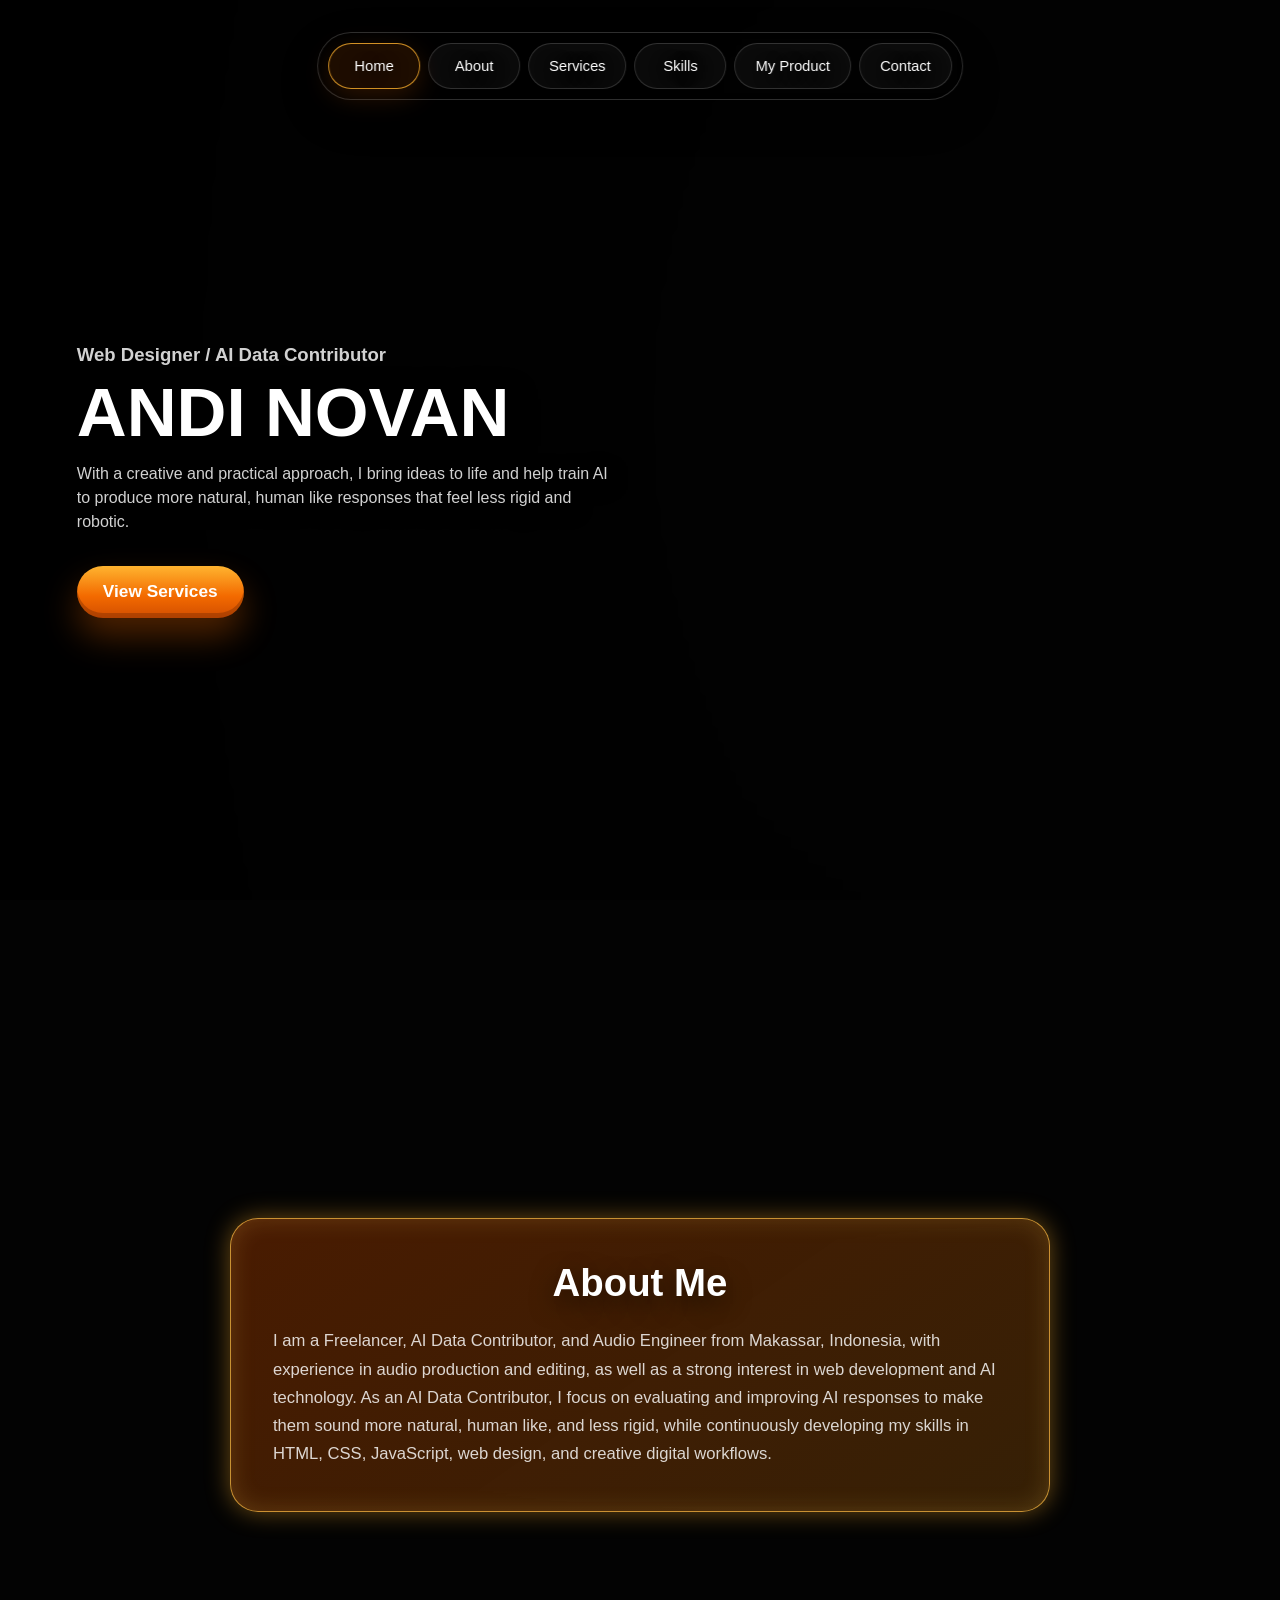
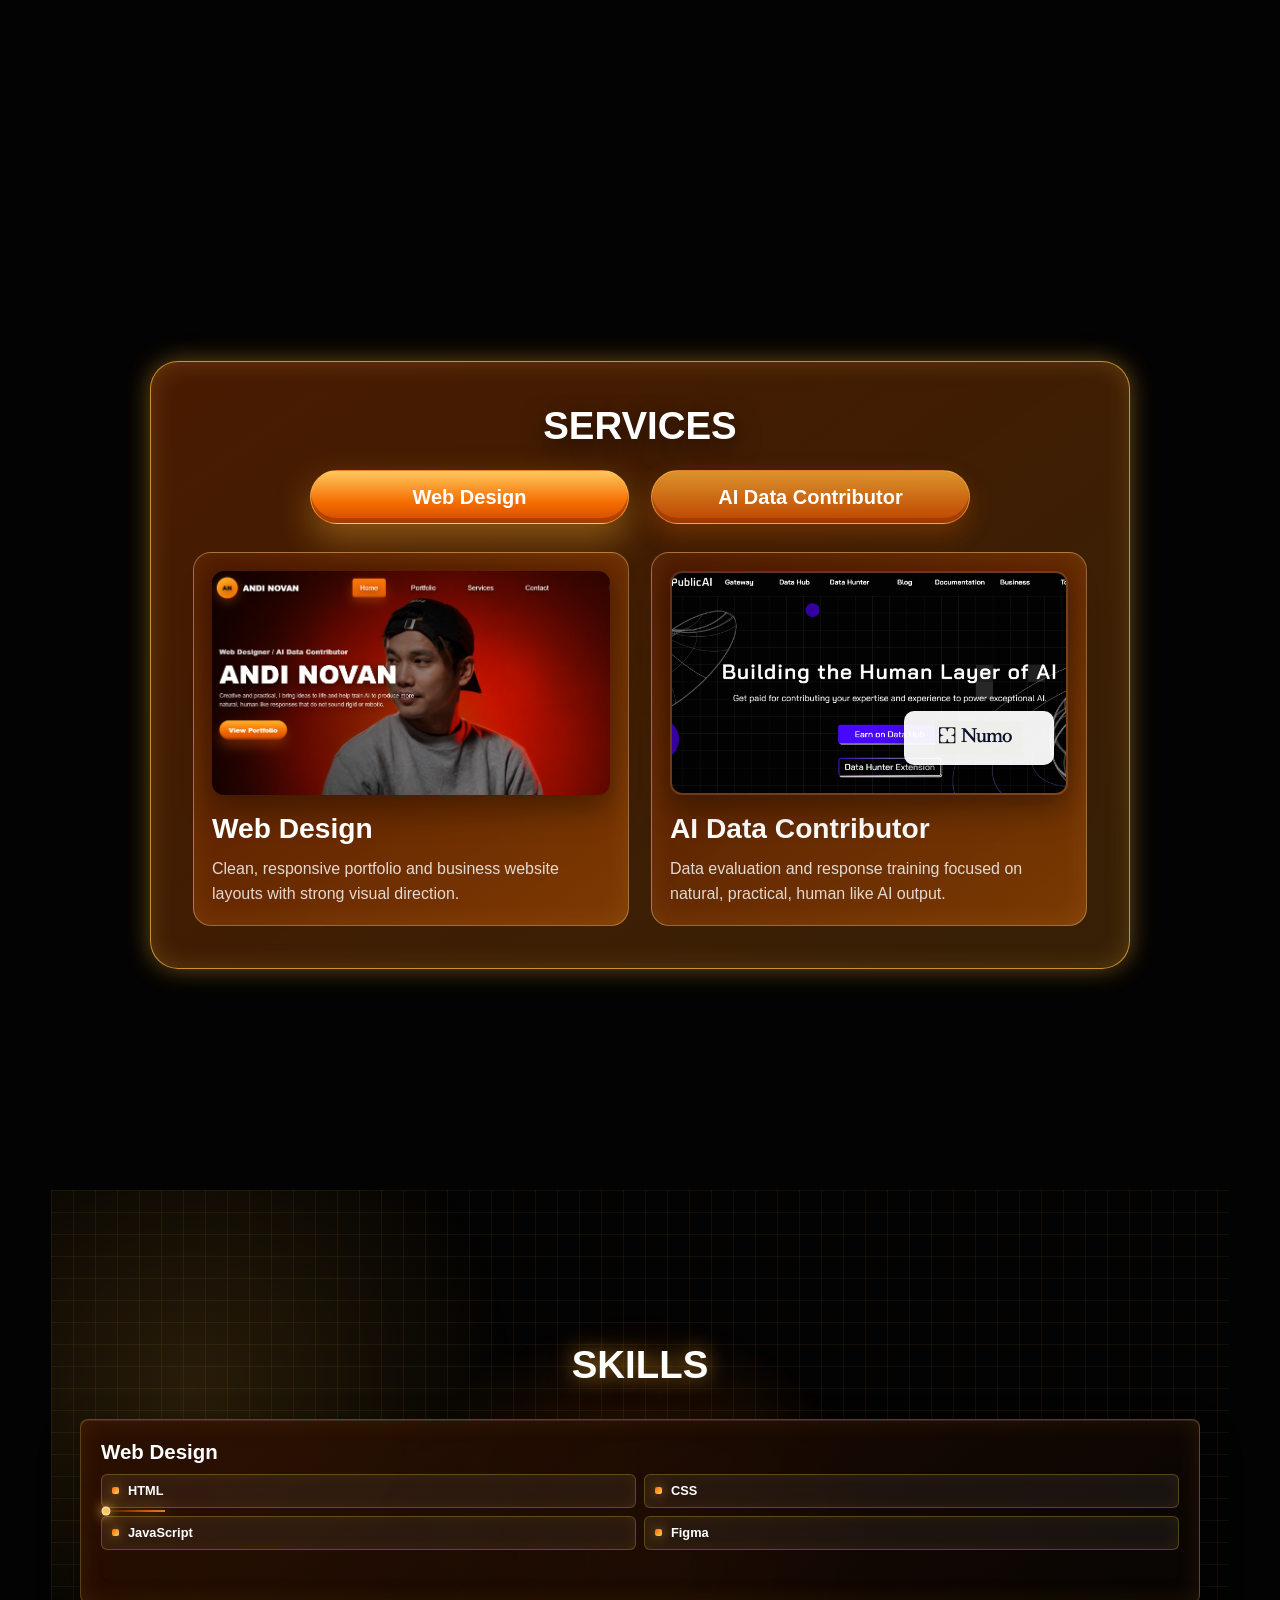
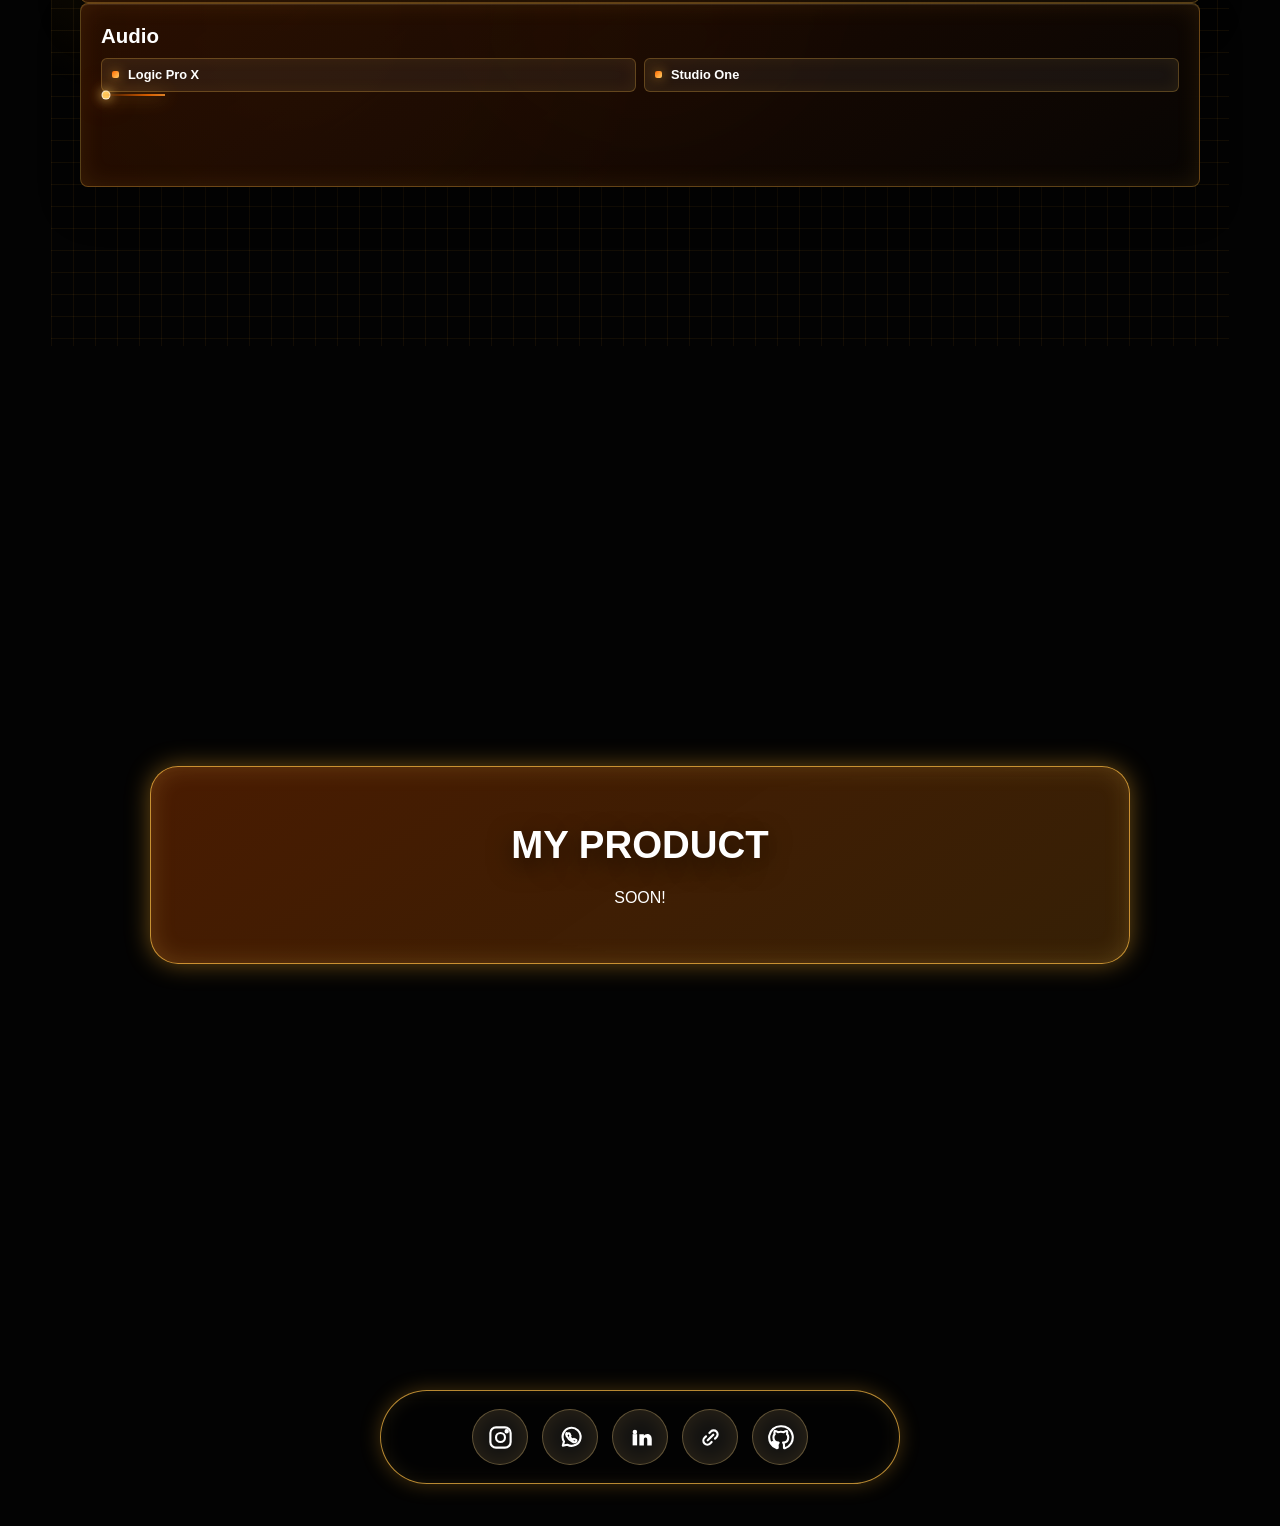
<file: Index.html>
<!doctype html>
<html lang="en">
  <head>
    <meta charset="UTF-8" />
    <meta name="viewport" content="width=device-width, initial-scale=1.0" />
    <title>Andi Novan | Portfolio</title>
    <link rel="stylesheet" href="style.css" />
  </head>
  <body>
    <video class="bg-video" autoplay muted loop playsinline>
      <source src="assets/video/background.mp4" type="video/mp4" />
    </video>
    <div class="video-overlay"></div>

    <header class="header">
      <nav>
        <ul class="nav-links">
          <li><a class="active" href="#home">Home</a></li>
          <li><a href="#about">About</a></li>
          <li><a href="#services">Services</a></li>
          <li><a href="#skills">Skills</a></li>
          <li><a href="#my-product">My Product</a></li>
          <li><a href="#contact">Contact</a></li>
        </ul>
      </nav>
    </header>

    <main id="home" class="hero">
      <section class="hero-content" aria-label="Introduction">
        <p class="eyebrow">Web Designer / AI Data Contributor</p>
        <h1>ANDI NOVAN</h1>
        <p class="description">
          With a creative and practical approach, I bring ideas to life and help
          train AI to produce more natural, human like responses that feel less
          rigid and robotic.
        </p>
        <a class="cta" href="#services">View Services</a>
      </section>
    </main>

    <section id="about" class="about-section" aria-label="About Andi Novan">
      <div class="about-content">
        <p class="section-label">About Me</p>
        <p>
          I am a Freelancer, AI Data Contributor, and Audio Engineer from
          Makassar, Indonesia, with experience in audio production and editing,
          as well as a strong interest in web development and AI technology. As
          an AI Data Contributor, I focus on evaluating and improving AI
          responses to make them sound more natural, human like, and less rigid,
          while continuously developing my skills in HTML, CSS, JavaScript, web
          design, and creative digital workflows.
        </p>
      </div>
    </section>

    <section id="services" class="portfolio-section" aria-label="Services">
      <div class="portfolio-shell">
        <h2>SERVICES</h2>

        <div class="portfolio-points">
          <a class="portfolio-point active" href="#web-design">Web Design</a>
          <a class="portfolio-point" href="#ai-data">AI Data Contributor</a>
        </div>

        <div class="portfolio-grid">
          <article id="web-design" class="portfolio-card">
            <img
              src="assets/images/web-design-preview.png"
              alt="Web design preview"
              class="portfolio-image"
            />
            <h3>Web Design</h3>
            <p>
              Clean, responsive portfolio and business website layouts with
              strong visual direction.
            </p>
          </article>

          <article id="ai-data" class="portfolio-card">
            <div class="ai-preview">
              <img
                src="assets/images/ai-data-publicai.png"
                alt="PublicAI data contributor preview"
                class="portfolio-image"
              />
              <img
                src="assets/images/ai-data-numo.png"
                alt="Numo logo"
                class="numo-logo"
              />
            </div>
            <h3>AI Data Contributor</h3>
            <p>
              Data evaluation and response training focused on natural,
              practical, human like AI output.
            </p>
          </article>
        </div>
      </div>
    </section>

    <section id="skills" class="skills-section" aria-label="Skills">
      <div class="skills-shell">
        <h2>SKILLS</h2>

        <div class="skills-grid">
          <article class="skill-card">
            <h3>Web Design</h3>
            <ul class="skill-list">
              <li>HTML</li>
              <li>CSS</li>
              <li>JavaScript</li>
              <li>Figma</li>
            </ul>
          </article>

          <article class="skill-card">
            <h3>Audio</h3>
            <ul class="skill-list">
              <li>Logic Pro X</li>
              <li>Studio One</li>
            </ul>
          </article>
        </div>
      </div>
    </section>

    <section id="my-product" class="product-section" aria-label="My Product">
      <div class="product-shell">
        <h2>MY PRODUCT</h2>
        <p>SOON!</p>
      </div>
    </section>

    <section id="contact" class="contact-section" aria-label="Contact">
      <div class="contact-shell">
        <div class="contact-list">
          <a
            href="https://instagram.com/opanktrihardiwi"
            target="_blank"
            rel="noopener"
            aria-label="Instagram"
          >
            <svg viewBox="0 0 24 24" aria-hidden="true">
              <rect x="3" y="3" width="18" height="18" rx="5"></rect>
              <circle cx="12" cy="12" r="4"></circle>
              <circle cx="17.5" cy="6.5" r="1"></circle>
            </svg>
          </a>

          <a
            href="https://wa.me/6287745526707"
            target="_blank"
            rel="noopener"
            aria-label="WhatsApp"
          >
            <svg viewBox="0 0 24 24" aria-hidden="true">
              <path d="M5.2 19.2l1-3.6a8 8 0 1 1 3 2.8z"></path>
              <path
                d="M9.5 8.7c.2-.4.4-.4.7-.4h.5c.2 0 .4.1.5.4l.7 1.6c.1.2.1.4-.1.6l-.4.5c.7 1.2 1.6 2 2.8 2.6l.5-.6c.2-.2.4-.2.6-.1l1.5.7c.3.1.4.3.4.6v.4c0 .4-.2.7-.5.9-.6.4-1.8.3-3.2-.4-1.9-.8-3.8-2.7-4.7-4.5-.7-1.3-.8-2.4-.4-3z"
              ></path>
            </svg>
          </a>

          <a
            href="https://www.linkedin.com/in/andi-novan-90a511173/?skipRedirect=true"
            target="_blank"
            rel="noopener"
            aria-label="LinkedIn"
          >
            <svg viewBox="0 0 24 24" aria-hidden="true">
              <path d="M5 9h4v10H5z"></path>
              <path d="M7 5a2 2 0 1 1 0 4 2 2 0 0 1 0-4z"></path>
              <path
                d="M11 9h4v1.4c.6-.9 1.5-1.6 3-1.6 2.2 0 4 1.4 4 4.6V19h-4v-5c0-1.2-.5-2-1.5-2s-1.5.7-1.5 2v5h-4z"
              ></path>
            </svg>
          </a>

          <a
            href="https://lynk.id/opanktrihardiwi"
            target="_blank"
            rel="noopener"
            aria-label="Lynk"
          >
            <svg viewBox="0 0 24 24" aria-hidden="true">
              <path d="M9.5 14.5l5-5"></path>
              <path d="M8 11l-1.3 1.3a3.5 3.5 0 0 0 5 5L13 16"></path>
              <path d="M16 13l1.3-1.3a3.5 3.5 0 0 0-5-5L11 8"></path>
            </svg>
          </a>

          <a
            href="https://github.com/andinovan-beep"
            target="_blank"
            rel="noopener"
            aria-label="GitHub"
          >
            <svg viewBox="0 0 24 24" aria-hidden="true">
              <path
                d="M12 2a10 10 0 0 0-3.2 19.5c.5.1.7-.2.7-.5v-1.8c-2.8.6-3.4-1.2-3.4-1.2-.5-1.1-1.1-1.4-1.1-1.4-.9-.6.1-.6.1-.6 1 .1 1.6 1.1 1.6 1.1.9 1.6 2.4 1.1 2.9.9.1-.7.4-1.1.7-1.4-2.2-.2-4.6-1.1-4.6-4.9 0-1.1.4-2 1.1-2.7-.1-.3-.5-1.3.1-2.7 0 0 .9-.3 2.8 1a9.5 9.5 0 0 1 5.2 0c1.9-1.3 2.8-1 2.8-1 .6 1.4.2 2.4.1 2.7.7.7 1.1 1.6 1.1 2.7 0 3.8-2.3 4.7-4.6 4.9.4.3.8 1 .8 2v2.4c0 .3.2.6.8.5A10 10 0 0 0 12 2z"
              ></path>
            </svg>
          </a>
        </div>
      </div>
    </section>
  </body>
</html>
</file>
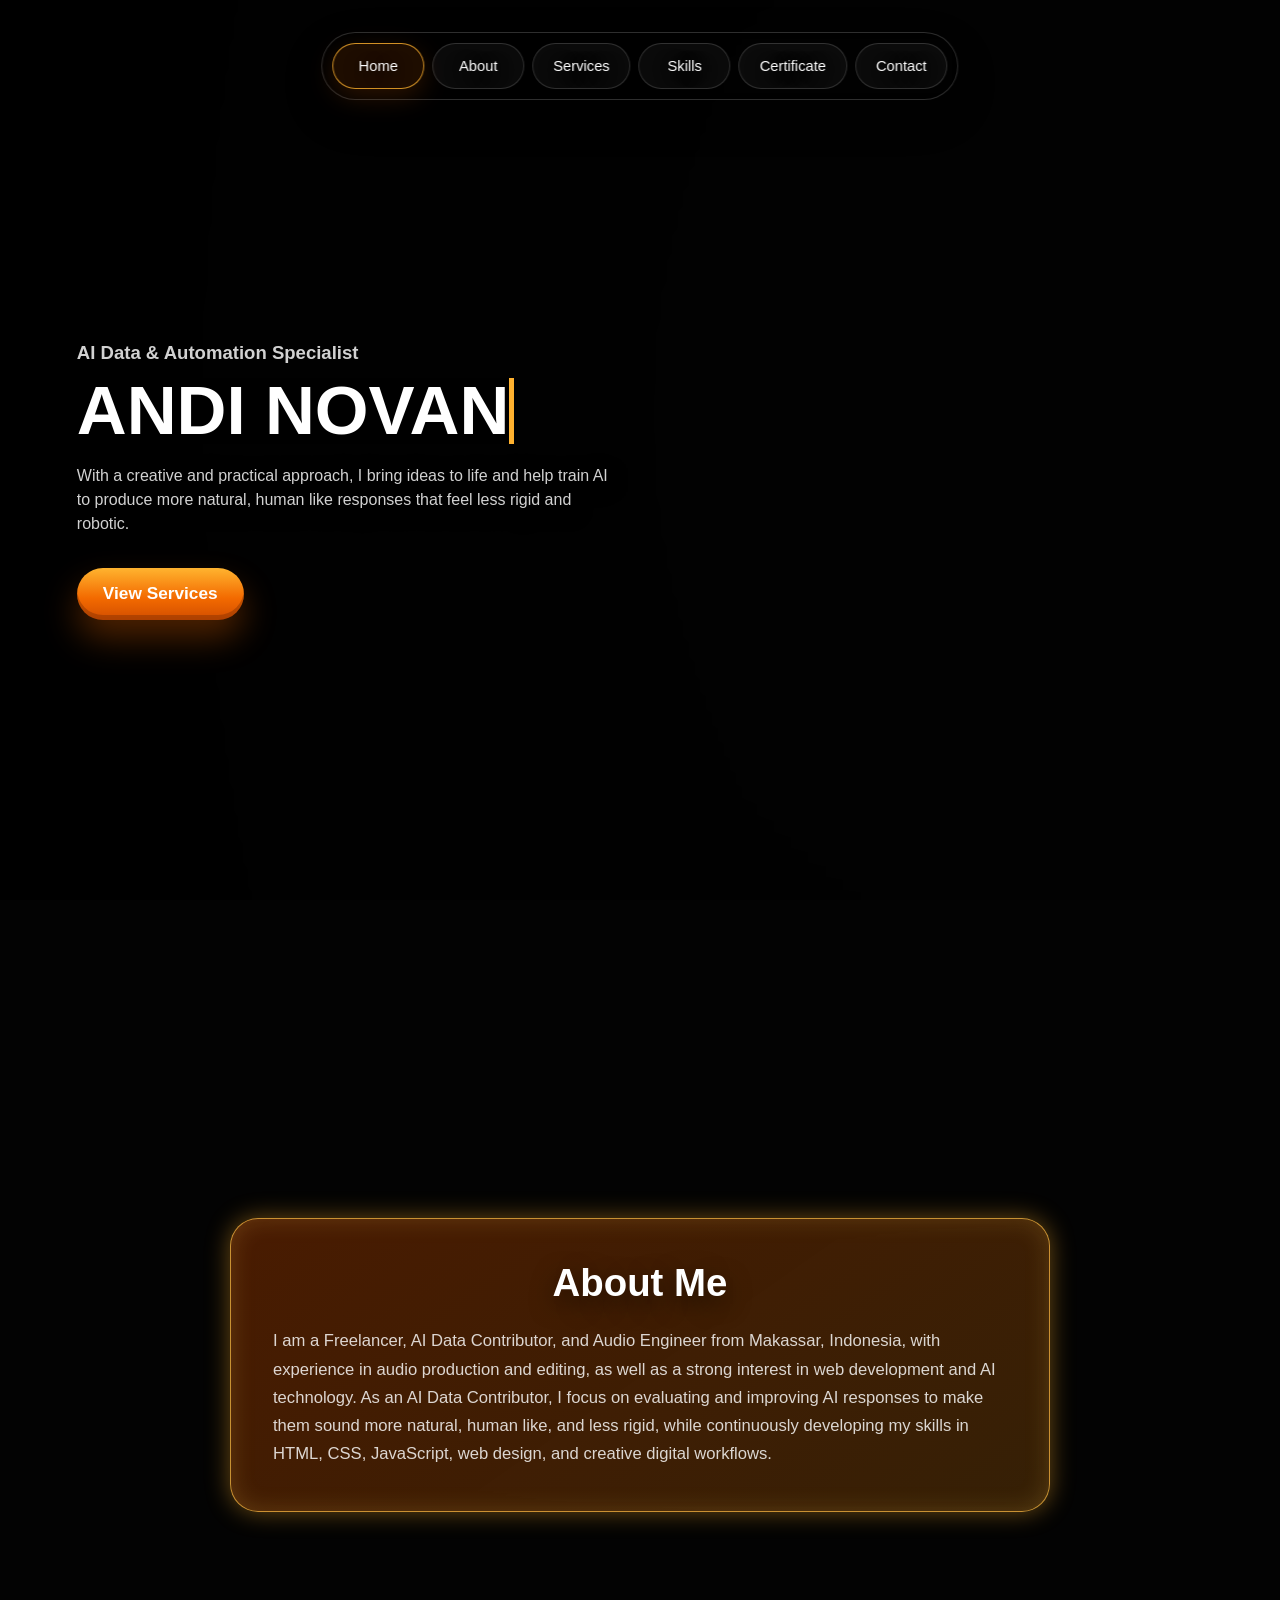
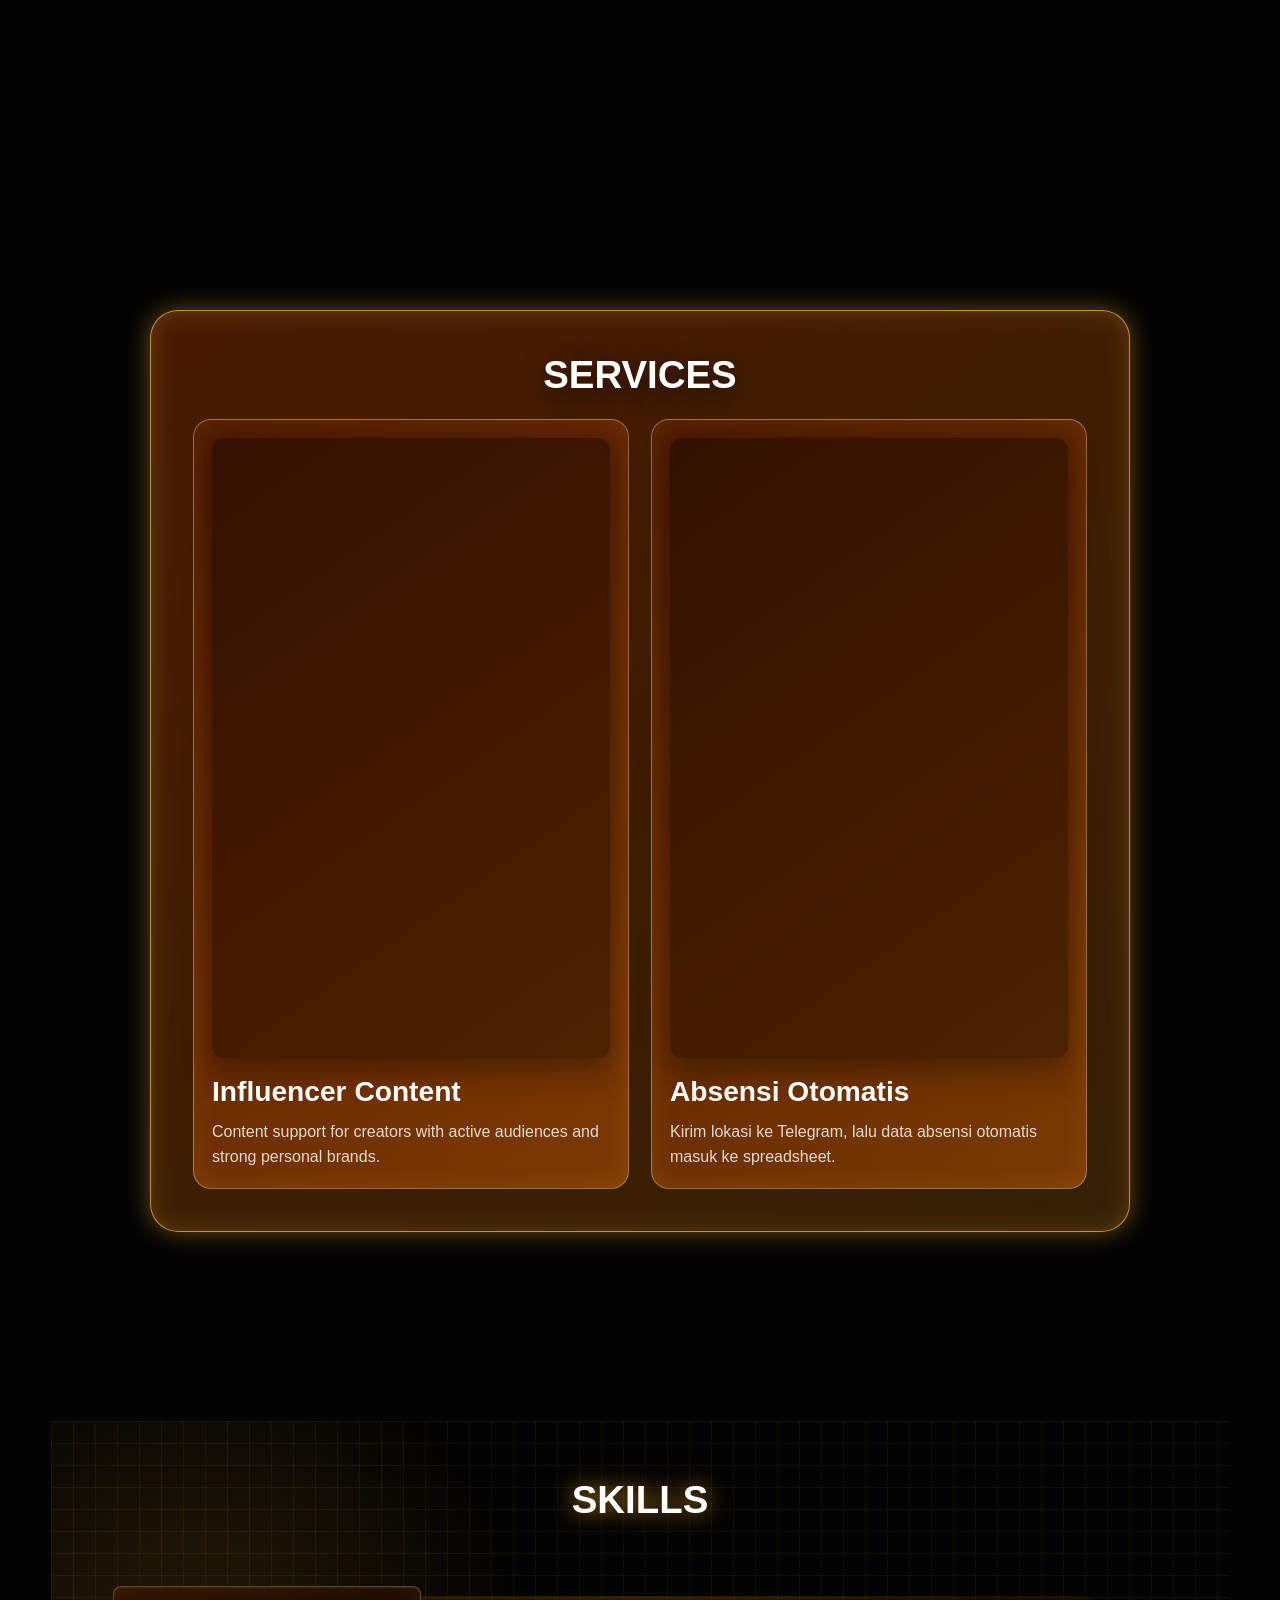
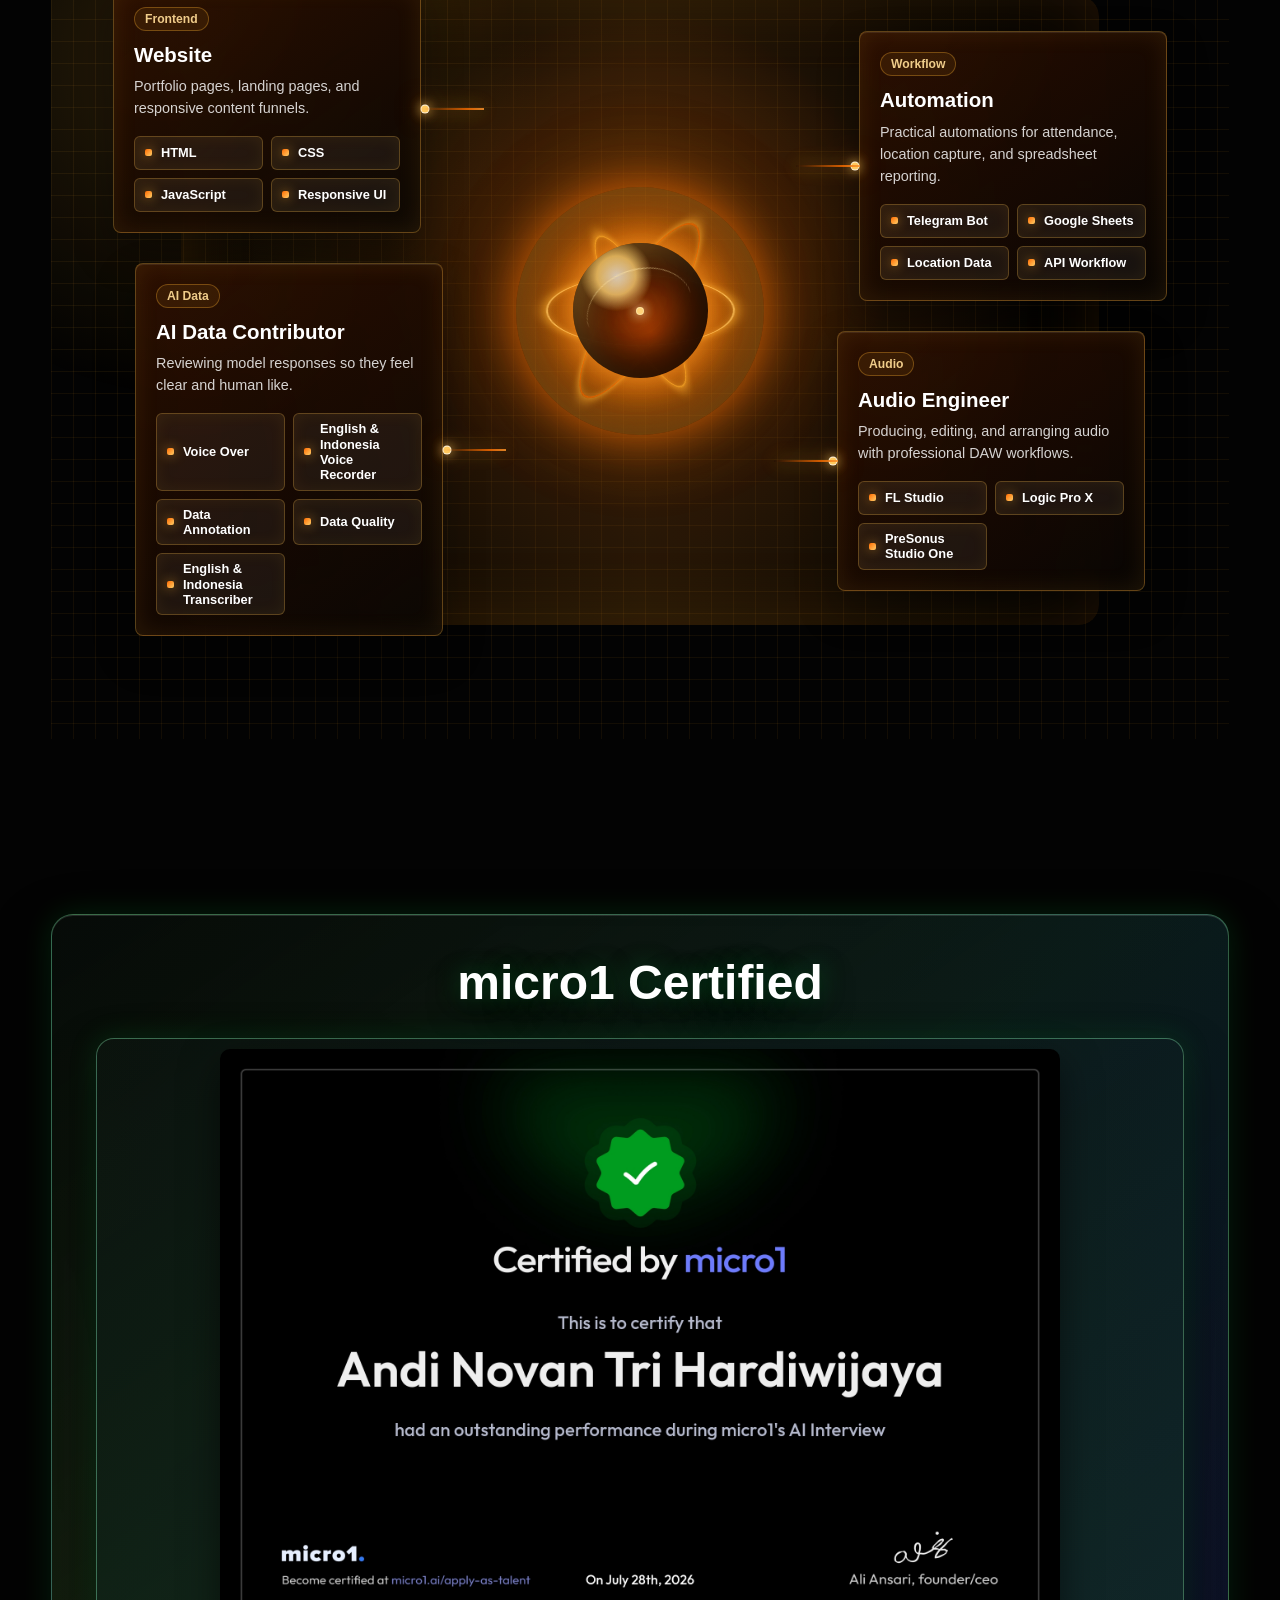
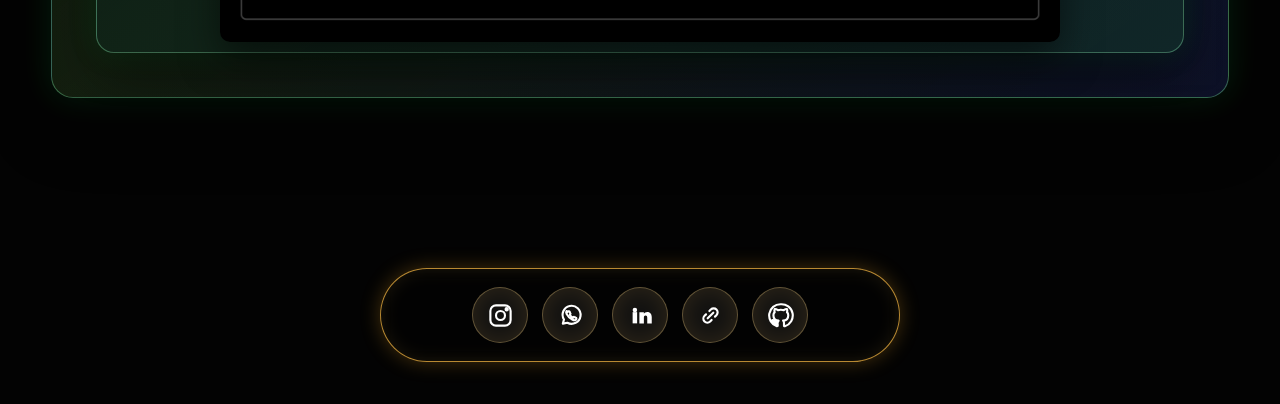
<file: index.html>
<!doctype html>
<html lang="en">
  <head>
    <meta charset="UTF-8" />
    <meta name="viewport" content="width=device-width, initial-scale=1.0" />
    <title>Andi Novan | Portfolio</title>
    <link rel="icon" type="image/png" href="assets/images/favicon.png" />
    <link rel="apple-touch-icon" href="assets/images/apple-touch-icon.png" />
    <link rel="stylesheet" href="style.css" />
    <!-- Meta Pixel Code -->
    <script>
      !(function (f, b, e, v, n, t, s) {
        if (f.fbq) return;
        n = f.fbq = function () {
          n.callMethod
            ? n.callMethod.apply(n, arguments)
            : n.queue.push(arguments);
        };
        if (!f._fbq) f._fbq = n;
        n.push = n;
        n.loaded = !0;
        n.version = "2.0";
        n.queue = [];
        t = b.createElement(e);
        t.async = !0;
        t.src = v;
        s = b.getElementsByTagName(e)[0];
        s.parentNode.insertBefore(t, s);
      })(
        window,
        document,
        "script",
        "https://connect.facebook.net/en_US/fbevents.js",
      );
      fbq("init", "1629963348766439");
      fbq("track", "PageView");
    </script>
    <noscript
      ><img
        height="1"
        width="1"
        style="display: none"
        src="https://www.facebook.com/tr?id=1629963348766439&ev=PageView&noscript=1"
    /></noscript>
    <!-- End Meta Pixel Code -->
  </head>
  <body>
    <video
      class="bg-video"
      autoplay
      muted
      loop
      playsinline
      webkit-playsinline
      preload="auto"
    >
      <source src="assets/video/1001128716.mp4" type="video/mp4" />
    </video>
    <div class="video-overlay"></div>

    <header class="header">
      <nav class="site-nav" aria-label="Primary navigation">
        <button
          class="menu-toggle"
          type="button"
          aria-expanded="false"
          aria-controls="site-menu"
        >
          <span>Menu</span>
          <span class="menu-toggle-icon" aria-hidden="true">
            <span></span>
          </span>
        </button>

        <ul class="nav-links" id="site-menu">
          <li><a class="active" href="#home">Home</a></li>
          <li><a href="#about">About</a></li>
          <li><a href="#services">Services</a></li>
          <li><a href="#skills">Skills</a></li>
          <li><a href="#certificate">Certificate</a></li>
          <li><a href="#contact">Contact</a></li>
        </ul>
      </nav>
    </header>

    <main id="home" class="hero">
      <section class="hero-content" aria-label="Introduction">
        <p class="eyebrow">AI Data & Automation Specialist</p>
        <h1 class="typing-title">ANDI NOVAN</h1>
        <p class="description">
          With a creative and practical approach, I bring ideas to life and help
          train AI to produce more natural, human like responses that feel less
          rigid and robotic.
        </p>
        <a class="cta" href="#services">View Services</a>
      </section>
    </main>

    <section id="about" class="about-section" aria-label="About Andi Novan">
      <div class="about-content">
        <p class="section-label">About Me</p>
        <p>
          I am a Freelancer, AI Data Contributor, and Audio Engineer from
          Makassar, Indonesia, with experience in audio production and editing,
          as well as a strong interest in web development and AI technology. As
          an AI Data Contributor, I focus on evaluating and improving AI
          responses to make them sound more natural, human like, and less rigid,
          while continuously developing my skills in HTML, CSS, JavaScript, web
          design, and creative digital workflows.
        </p>
      </div>
    </section>

    <section id="services" class="portfolio-section" aria-label="Services">
      <div class="portfolio-shell">
        <h2>SERVICES</h2>

        <div class="portfolio-grid service-video-grid">
          <a
            class="portfolio-card service-video-card"
            href="https://www.instagram.com/reel/DafhNu3BSKB/"
            target="_blank"
            rel="noopener"
            aria-label="Open Influencer Content reel on Instagram"
          >
            <video
              class="portfolio-video"
              autoplay
              muted
              loop
              playsinline
              preload="metadata"
              aria-label="Influencer content service video"
            >
              <source
                src="assets/video/service-influencer.mp4"
                type="video/mp4"
              />
            </video>
            <h3>Influencer Content</h3>
            <p>
              Content support for creators with active audiences and strong
              personal brands.
            </p>
          </a>

          <a
            class="portfolio-card service-video-card"
            href="https://www.instagram.com/reel/Da9BXzbBZEp/"
            target="_blank"
            rel="noopener"
            aria-label="Open Absensi Otomatis reel on Instagram"
          >
            <video
              class="portfolio-video"
              autoplay
              muted
              loop
              playsinline
              preload="metadata"
              aria-label="Telegram attendance automation service video"
            >
              <source
                src="assets/video/service-absensi-telegram.mp4"
                type="video/mp4"
              />
            </video>
            <h3>Absensi Otomatis</h3>
            <p>
              Kirim lokasi ke Telegram, lalu data absensi otomatis masuk ke
              spreadsheet.
            </p>
          </a>
        </div>
      </div>
    </section>

    <section id="skills" class="skills-section" aria-label="Skills">
      <div class="skills-shell">
        <h2>SKILLS</h2>

        <div class="skills-network">
          <div class="skill-stack skill-stack-left">
            <article class="skill-card">
              <span class="skill-card-label">Frontend</span>
              <h3>Website</h3>
              <p>
                Portfolio pages, landing pages, and responsive content funnels.
              </p>
              <ul class="skill-list">
                <li>HTML</li>
                <li>CSS</li>
                <li>JavaScript</li>
                <li>Responsive UI</li>
              </ul>
            </article>

            <article class="skill-card">
              <span class="skill-card-label">AI Data</span>
              <h3>AI Data Contributor</h3>
              <p>
                Reviewing model responses so they feel clear and human like.
              </p>
              <ul class="skill-list">
                <li>Voice Over</li>
                <li>English & Indonesia Voice Recorder</li>
                <li>Data Annotation</li>
                <li>Data Quality</li>
                <li>English & Indonesia Transcriber</li>
              </ul>
            </article>
          </div>

          <div class="skill-core" aria-hidden="true">
            <span class="core-halo"></span>
            <span class="core-sphere"></span>
            <span class="core-ring core-ring-one"></span>
            <span class="core-ring core-ring-two"></span>
            <span class="core-ring core-ring-three"></span>
            <span class="core-spark core-spark-one"></span>
            <span class="core-spark core-spark-two"></span>
          </div>

          <div class="skill-stack skill-stack-right">
            <article class="skill-card">
              <span class="skill-card-label">Workflow</span>
              <h3>Automation</h3>
              <p>
                Practical automations for attendance, location capture, and
                spreadsheet reporting.
              </p>
              <ul class="skill-list">
                <li>Telegram Bot</li>
                <li>Google Sheets</li>
                <li>Location Data</li>
                <li>API Workflow</li>
              </ul>
            </article>

            <article class="skill-card">
              <span class="skill-card-label">Audio</span>
              <h3>Audio Engineer</h3>
              <p>
                Producing, editing, and arranging audio with professional DAW
                workflows.
              </p>
              <ul class="skill-list">
                <li>FL Studio</li>
                <li>Logic Pro X</li>
                <li>PreSonus Studio One</li>
              </ul>
            </article>
          </div>
        </div>
      </div>
    </section>

    <section
      id="certificate"
      class="certificate-section"
      aria-label="micro1 certificate"
    >
      <div class="certificate-shell">
        <div class="certificate-copy">
          <h2>micro1 Certified</h2>
        </div>

        <figure class="certificate-frame">
          <img
            class="certificate-image"
            src="assets/images/micro1-ai-interview-certificate.jpg"
            alt="micro1 Certified certificate for Andi Novan Tri Hardiwijaya"
            loading="lazy"
          />
        </figure>
      </div>
    </section>

    <section id="contact" class="contact-section" aria-label="Contact">
      <div class="contact-shell">
        <div class="contact-list">
          <a
            href="https://instagram.com/opanktrihardiwi"
            target="_blank"
            rel="noopener"
            aria-label="Instagram"
          >
            <svg viewBox="0 0 24 24" aria-hidden="true">
              <rect x="3" y="3" width="18" height="18" rx="5"></rect>
              <circle cx="12" cy="12" r="4"></circle>
              <circle cx="17.5" cy="6.5" r="1"></circle>
            </svg>
          </a>

          <a
            href="https://wa.me/6287745526707"
            target="_blank"
            rel="noopener"
            aria-label="WhatsApp"
          >
            <svg viewBox="0 0 24 24" aria-hidden="true">
              <path d="M5.2 19.2l1-3.6a8 8 0 1 1 3 2.8z"></path>
              <path
                d="M9.5 8.7c.2-.4.4-.4.7-.4h.5c.2 0 .4.1.5.4l.7 1.6c.1.2.1.4-.1.6l-.4.5c.7 1.2 1.6 2 2.8 2.6l.5-.6c.2-.2.4-.2.6-.1l1.5.7c.3.1.4.3.4.6v.4c0 .4-.2.7-.5.9-.6.4-1.8.3-3.2-.4-1.9-.8-3.8-2.7-4.7-4.5-.7-1.3-.8-2.4-.4-3z"
              ></path>
            </svg>
          </a>

          <a
            href="https://www.linkedin.com/in/andi-novan-90a511173/?skipRedirect=true"
            target="_blank"
            rel="noopener"
            aria-label="LinkedIn"
          >
            <svg viewBox="0 0 24 24" aria-hidden="true">
              <path d="M5 9h4v10H5z"></path>
              <path d="M7 5a2 2 0 1 1 0 4 2 2 0 0 1 0-4z"></path>
              <path
                d="M11 9h4v1.4c.6-.9 1.5-1.6 3-1.6 2.2 0 4 1.4 4 4.6V19h-4v-5c0-1.2-.5-2-1.5-2s-1.5.7-1.5 2v5h-4z"
              ></path>
            </svg>
          </a>

          <a
            href="https://lynk.id/opanktrihardiwi"
            target="_blank"
            rel="noopener"
            aria-label="Lynk"
          >
            <svg viewBox="0 0 24 24" aria-hidden="true">
              <path d="M9.5 14.5l5-5"></path>
              <path d="M8 11l-1.3 1.3a3.5 3.5 0 0 0 5 5L13 16"></path>
              <path d="M16 13l1.3-1.3a3.5 3.5 0 0 0-5-5L11 8"></path>
            </svg>
          </a>

          <a
            href="https://github.com/andinovan-beep"
            target="_blank"
            rel="noopener"
            aria-label="GitHub"
          >
            <svg viewBox="0 0 24 24" aria-hidden="true">
              <path
                d="M12 2a10 10 0 0 0-3.2 19.5c.5.1.7-.2.7-.5v-1.8c-2.8.6-3.4-1.2-3.4-1.2-.5-1.1-1.1-1.4-1.1-1.4-.9-.6.1-.6.1-.6 1 .1 1.6 1.1 1.6 1.1.9 1.6 2.4 1.1 2.9.9.1-.7.4-1.1.7-1.4-2.2-.2-4.6-1.1-4.6-4.9 0-1.1.4-2 1.1-2.7-.1-.3-.5-1.3.1-2.7 0 0 .9-.3 2.8 1a9.5 9.5 0 0 1 5.2 0c1.9-1.3 2.8-1 2.8-1 .6 1.4.2 2.4.1 2.7.7.7 1.1 1.6 1.1 2.7 0 3.8-2.3 4.7-4.6 4.9.4.3.8 1 .8 2v2.4c0 .3.2.6.8.5A10 10 0 0 0 12 2z"
              ></path>
            </svg>
          </a>
        </div>
      </div>
    </section>

    <script>
      const menuToggle = document.querySelector(".menu-toggle");
      const navLinks = document.querySelector(".nav-links");

      if (menuToggle && navLinks) {
        const setMenuOpen = (isOpen) => {
          document.body.classList.toggle("menu-open", isOpen);
          menuToggle.setAttribute("aria-expanded", String(isOpen));
        };

        menuToggle.addEventListener("click", () => {
          setMenuOpen(menuToggle.getAttribute("aria-expanded") !== "true");
        });

        navLinks.querySelectorAll("a").forEach((link) => {
          link.addEventListener("click", () => setMenuOpen(false));
        });
      }
    </script>
  </body>
</html>
</file>
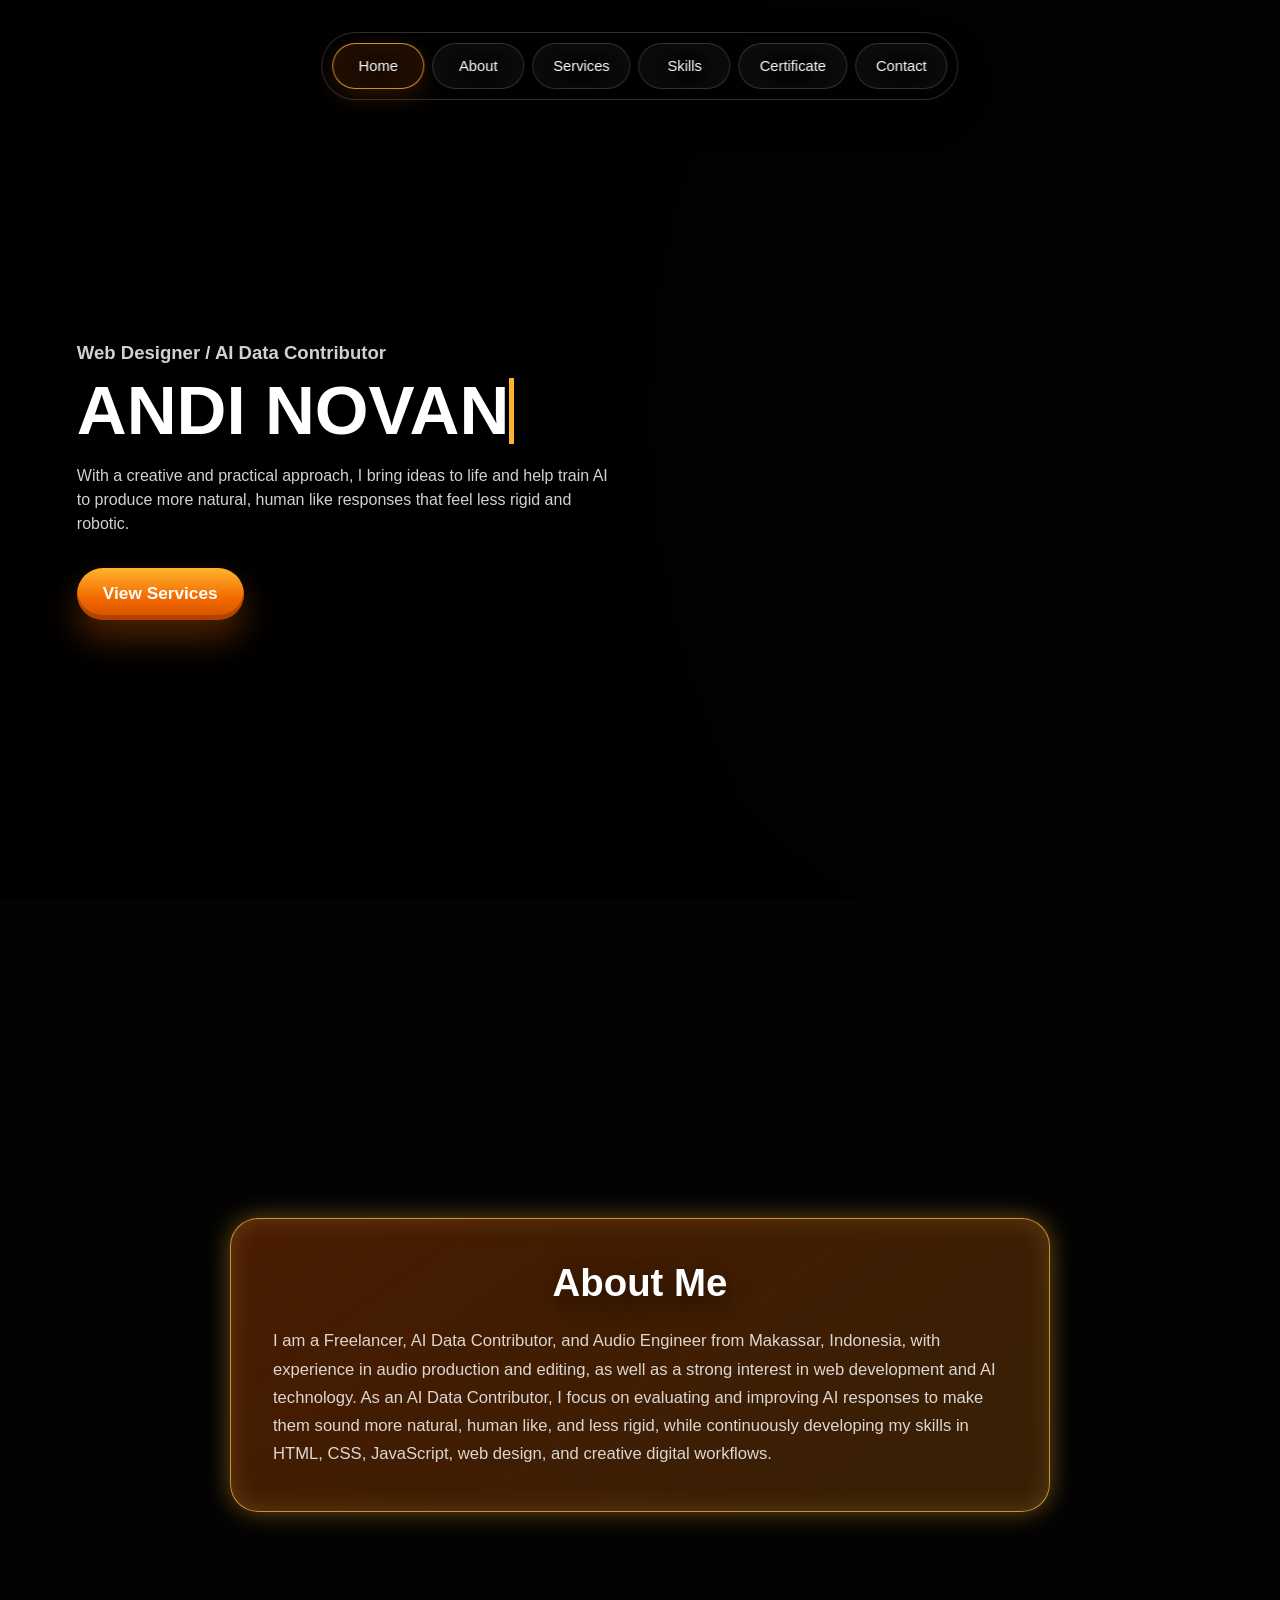
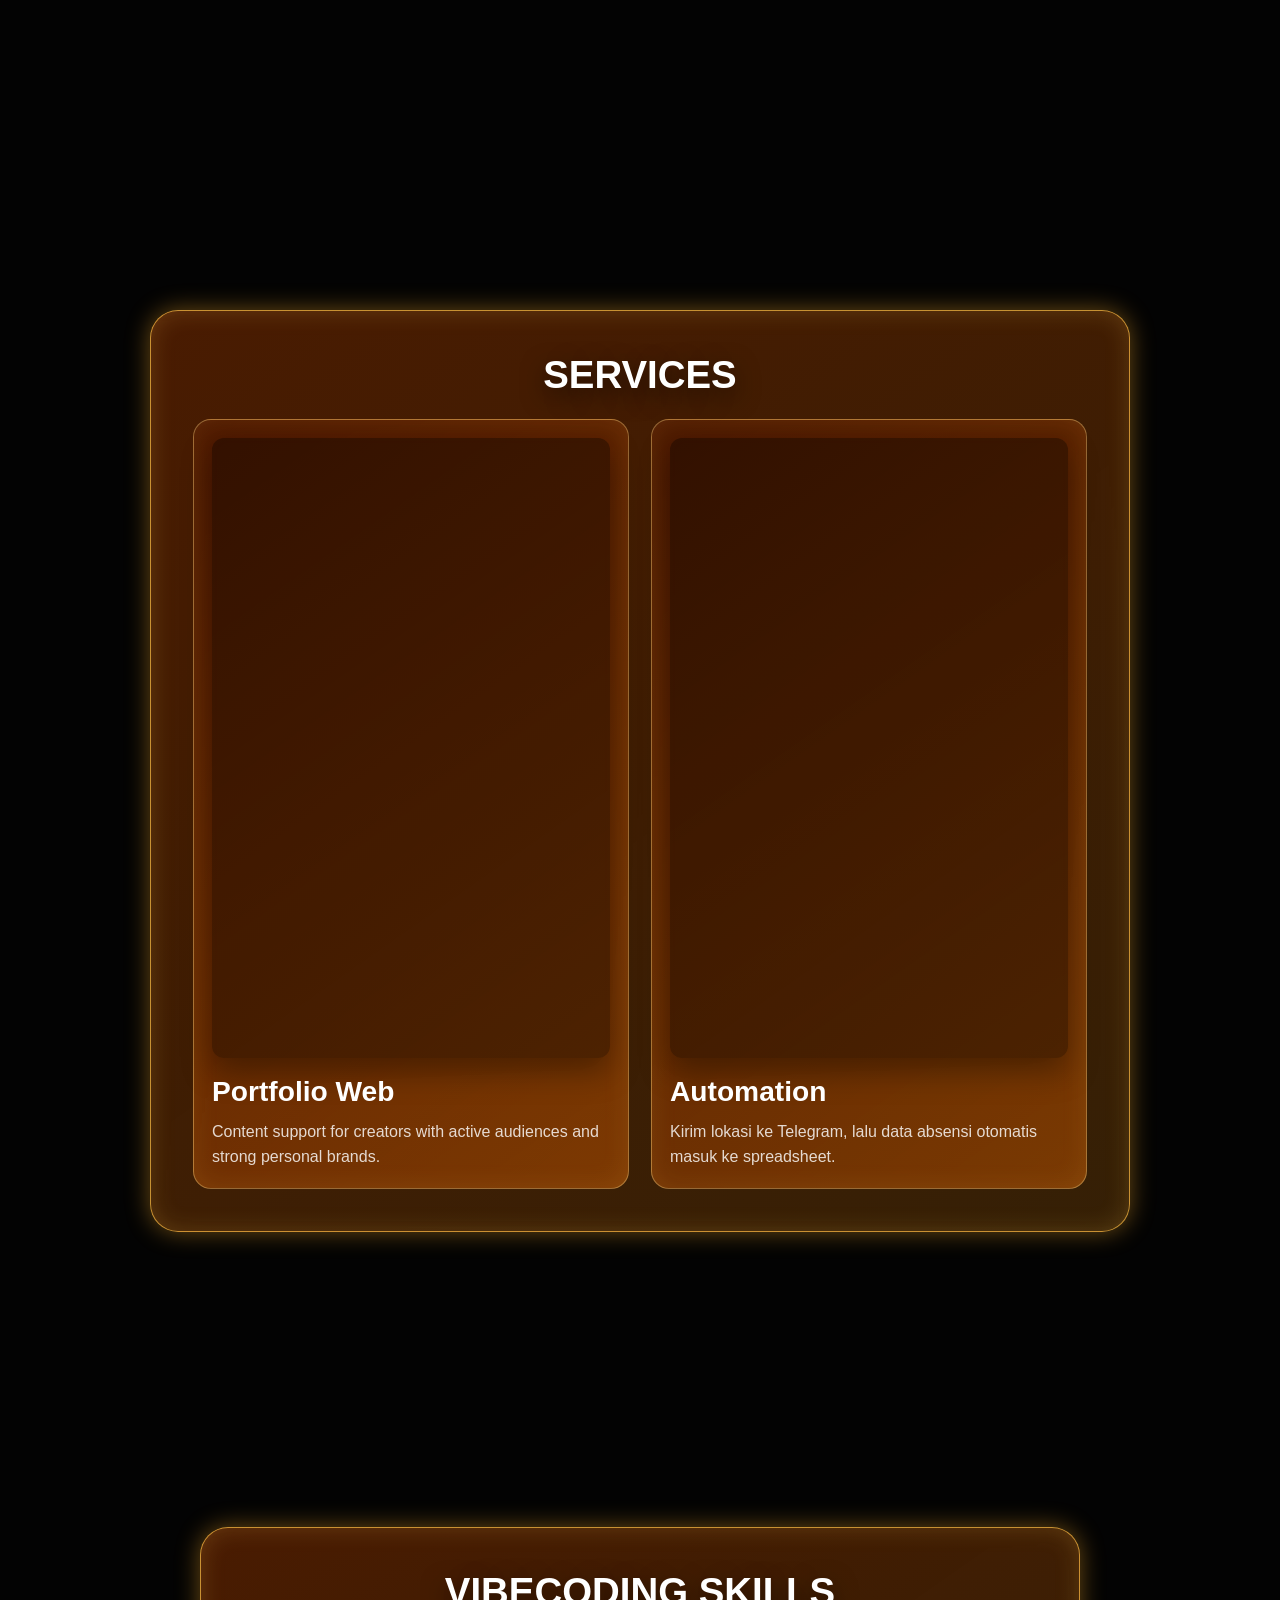
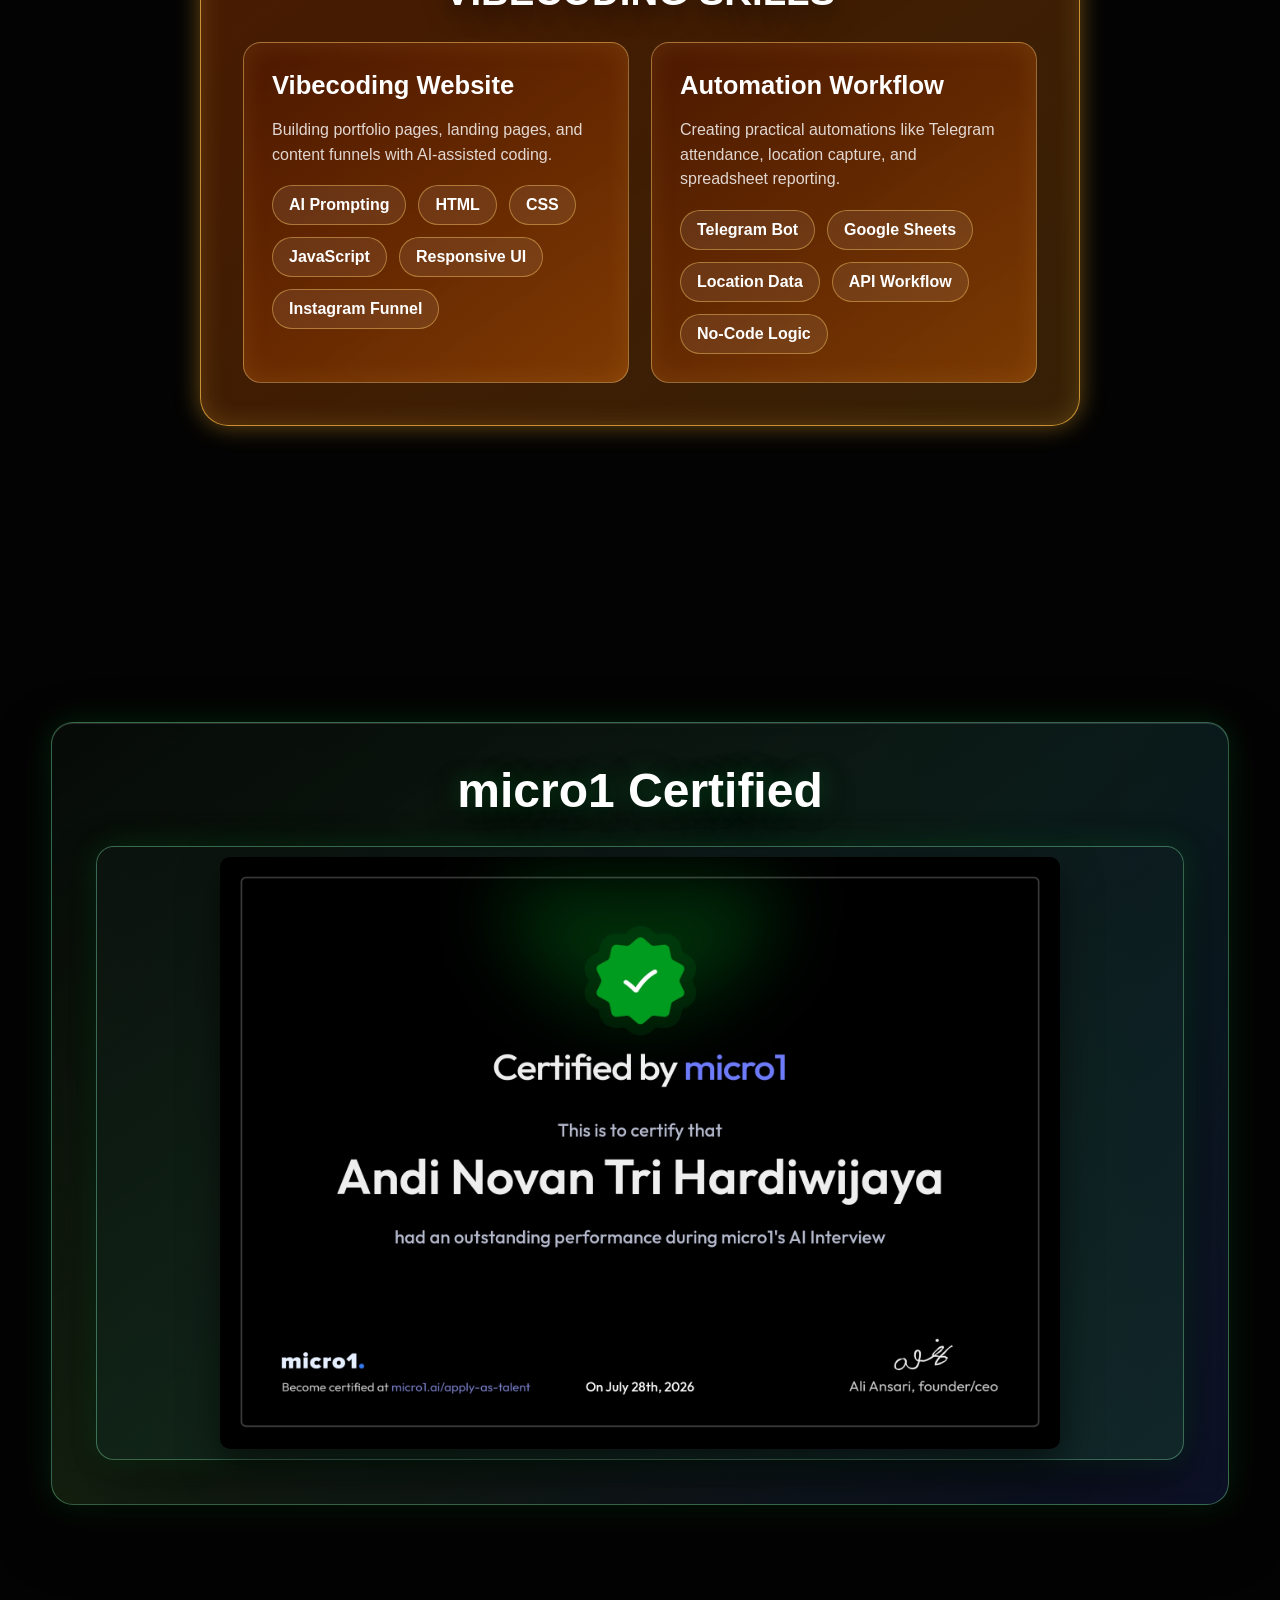
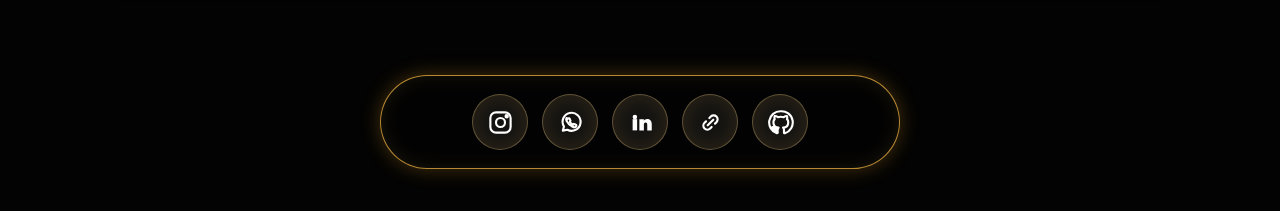
<file: Porto web/Index.html>
<!doctype html>
<html lang="en">
  <head>
    <meta charset="UTF-8" />
    <meta name="viewport" content="width=device-width, initial-scale=1.0" />
    <title>Andi Novan | Portfolio</title>
    <link rel="icon" type="image/png" href="assets/images/favicon.png" />
    <link rel="apple-touch-icon" href="assets/images/apple-touch-icon.png" />
    <link rel="stylesheet" href="style.css" />
  </head>
  <body>
    <video
      class="bg-video"
      autoplay
      muted
      loop
      playsinline
      webkit-playsinline
      preload="auto"
    >
      <source src="assets/video/1001128716.mp4" type="video/mp4" />
    </video>
    <div class="video-overlay"></div>

    <header class="header">
      <nav class="site-nav" aria-label="Primary navigation">
        <button
          class="menu-toggle"
          type="button"
          aria-expanded="false"
          aria-controls="site-menu"
        >
          <span>Menu</span>
          <span class="menu-toggle-icon" aria-hidden="true">
            <span></span>
          </span>
        </button>

        <ul class="nav-links" id="site-menu">
          <li><a class="active" href="#home">Home</a></li>
          <li><a href="#about">About</a></li>
          <li><a href="#services">Services</a></li>
          <li><a href="#skills">Skills</a></li>
          <li><a href="#certificate">Certificate</a></li>
          <li><a href="#contact">Contact</a></li>
        </ul>
      </nav>
    </header>

    <main id="home" class="hero">
      <section class="hero-content" aria-label="Introduction">
        <p class="eyebrow">Web Designer / AI Data Contributor</p>
        <h1 class="typing-title">ANDI NOVAN</h1>
        <p class="description">
          With a creative and practical approach, I bring ideas to life and help
          train AI to produce more natural, human like responses that feel less
          rigid and robotic.
        </p>
        <a class="cta" href="#services">View Services</a>
      </section>
    </main>

    <section id="about" class="about-section" aria-label="About Andi Novan">
      <div class="about-content">
        <p class="section-label">About Me</p>
        <p>
          I am a Freelancer, AI Data Contributor, and Audio Engineer from
          Makassar, Indonesia, with experience in audio production and editing,
          as well as a strong interest in web development and AI technology. As
          an AI Data Contributor, I focus on evaluating and improving AI
          responses to make them sound more natural, human like, and less rigid,
          while continuously developing my skills in HTML, CSS, JavaScript, web
          design, and creative digital workflows.
        </p>
      </div>
    </section>

    <section id="services" class="portfolio-section" aria-label="Services">
      <div class="portfolio-shell">
        <h2>SERVICES</h2>

        <div class="portfolio-grid service-video-grid">
          <a
            class="portfolio-card service-video-card"
            href="https://www.instagram.com/reel/DafhNu3BSKB/"
            target="_blank"
            rel="noopener"
            aria-label="Open Influencer Content reel on Instagram"
          >
            <video
              class="portfolio-video"
              autoplay
              muted
              loop
              playsinline
              preload="metadata"
              aria-label="Influencer content service video"
            >
              <source
                src="assets/video/service-influencer.mp4"
                type="video/mp4"
              />
            </video>
            <h3>Portfolio Web</h3>
            <p>
              Content support for creators with active audiences and strong
              personal brands.
            </p>
          </a>

          <a
            class="portfolio-card service-video-card"
            href="https://www.instagram.com/reel/Da9BXzbBZEp/"
            target="_blank"
            rel="noopener"
            aria-label="Open Absensi Otomatis reel on Instagram"
          >
            <video
              class="portfolio-video"
              autoplay
              muted
              loop
              playsinline
              preload="metadata"
              aria-label="Telegram attendance automation service video"
            >
              <source
                src="assets/video/service-absensi-telegram.mp4"
                type="video/mp4"
              />
            </video>
            <h3>Automation</h3>
            <p>
              Kirim lokasi ke Telegram, lalu data absensi otomatis masuk ke
              spreadsheet.
            </p>
          </a>
        </div>
      </div>
    </section>

    <section id="skills" class="skills-section" aria-label="Skills">
      <div class="skills-shell">
        <h2>VIBECODING SKILLS</h2>

        <div class="skills-grid">
          <article class="skill-card">
            <h3>Vibecoding Website</h3>
            <p>
              Building portfolio pages, landing pages, and content funnels with
              AI-assisted coding.
            </p>
            <ul class="skill-list">
              <li>AI Prompting</li>
              <li>HTML</li>
              <li>CSS</li>
              <li>JavaScript</li>
              <li>Responsive UI</li>
              <li>Instagram Funnel</li>
            </ul>
          </article>

          <article class="skill-card">
            <h3>Automation Workflow</h3>
            <p>
              Creating practical automations like Telegram attendance, location
              capture, and spreadsheet reporting.
            </p>
            <ul class="skill-list">
              <li>Telegram Bot</li>
              <li>Google Sheets</li>
              <li>Location Data</li>
              <li>API Workflow</li>
              <li>No-Code Logic</li>
            </ul>
          </article>
        </div>
      </div>
    </section>

    <section
      id="certificate"
      class="certificate-section"
      aria-label="micro1 certificate"
    >
      <div class="certificate-shell">
        <div class="certificate-copy">
          <h2>micro1 Certified</h2>
        </div>

        <figure class="certificate-frame">
          <img
            class="certificate-image"
            src="assets/images/micro1-ai-interview-certificate.jpg"
            alt="micro1 Certified certificate for Andi Novan Tri Hardiwijaya"
            loading="lazy"
          />
        </figure>
      </div>
    </section>

    <section id="contact" class="contact-section" aria-label="Contact">
      <div class="contact-shell">
        <div class="contact-list">
          <a
            href="https://instagram.com/opanktrihardiwi"
            target="_blank"
            rel="noopener"
            aria-label="Instagram"
          >
            <svg viewBox="0 0 24 24" aria-hidden="true">
              <rect x="3" y="3" width="18" height="18" rx="5"></rect>
              <circle cx="12" cy="12" r="4"></circle>
              <circle cx="17.5" cy="6.5" r="1"></circle>
            </svg>
          </a>

          <a
            href="https://wa.me/6287745526707"
            target="_blank"
            rel="noopener"
            aria-label="WhatsApp"
          >
            <svg viewBox="0 0 24 24" aria-hidden="true">
              <path d="M5.2 19.2l1-3.6a8 8 0 1 1 3 2.8z"></path>
              <path
                d="M9.5 8.7c.2-.4.4-.4.7-.4h.5c.2 0 .4.1.5.4l.7 1.6c.1.2.1.4-.1.6l-.4.5c.7 1.2 1.6 2 2.8 2.6l.5-.6c.2-.2.4-.2.6-.1l1.5.7c.3.1.4.3.4.6v.4c0 .4-.2.7-.5.9-.6.4-1.8.3-3.2-.4-1.9-.8-3.8-2.7-4.7-4.5-.7-1.3-.8-2.4-.4-3z"
              ></path>
            </svg>
          </a>

          <a
            href="https://www.linkedin.com/in/andi-novan-90a511173/?skipRedirect=true"
            target="_blank"
            rel="noopener"
            aria-label="LinkedIn"
          >
            <svg viewBox="0 0 24 24" aria-hidden="true">
              <path d="M5 9h4v10H5z"></path>
              <path d="M7 5a2 2 0 1 1 0 4 2 2 0 0 1 0-4z"></path>
              <path
                d="M11 9h4v1.4c.6-.9 1.5-1.6 3-1.6 2.2 0 4 1.4 4 4.6V19h-4v-5c0-1.2-.5-2-1.5-2s-1.5.7-1.5 2v5h-4z"
              ></path>
            </svg>
          </a>

          <a
            href="https://lynk.id/opanktrihardiwi"
            target="_blank"
            rel="noopener"
            aria-label="Lynk"
          >
            <svg viewBox="0 0 24 24" aria-hidden="true">
              <path d="M9.5 14.5l5-5"></path>
              <path d="M8 11l-1.3 1.3a3.5 3.5 0 0 0 5 5L13 16"></path>
              <path d="M16 13l1.3-1.3a3.5 3.5 0 0 0-5-5L11 8"></path>
            </svg>
          </a>

          <a
            href="https://github.com/andinovan-beep"
            target="_blank"
            rel="noopener"
            aria-label="GitHub"
          >
            <svg viewBox="0 0 24 24" aria-hidden="true">
              <path
                d="M12 2a10 10 0 0 0-3.2 19.5c.5.1.7-.2.7-.5v-1.8c-2.8.6-3.4-1.2-3.4-1.2-.5-1.1-1.1-1.4-1.1-1.4-.9-.6.1-.6.1-.6 1 .1 1.6 1.1 1.6 1.1.9 1.6 2.4 1.1 2.9.9.1-.7.4-1.1.7-1.4-2.2-.2-4.6-1.1-4.6-4.9 0-1.1.4-2 1.1-2.7-.1-.3-.5-1.3.1-2.7 0 0 .9-.3 2.8 1a9.5 9.5 0 0 1 5.2 0c1.9-1.3 2.8-1 2.8-1 .6 1.4.2 2.4.1 2.7.7.7 1.1 1.6 1.1 2.7 0 3.8-2.3 4.7-4.6 4.9.4.3.8 1 .8 2v2.4c0 .3.2.6.8.5A10 10 0 0 0 12 2z"
              ></path>
            </svg>
          </a>
        </div>
      </div>
    </section>

    <script>
      const menuToggle = document.querySelector(".menu-toggle");
      const navLinks = document.querySelector(".nav-links");

      if (menuToggle && navLinks) {
        const setMenuOpen = (isOpen) => {
          document.body.classList.toggle("menu-open", isOpen);
          menuToggle.setAttribute("aria-expanded", String(isOpen));
        };

        menuToggle.addEventListener("click", () => {
          setMenuOpen(menuToggle.getAttribute("aria-expanded") !== "true");
        });

        navLinks.querySelectorAll("a").forEach((link) => {
          link.addEventListener("click", () => setMenuOpen(false));
        });
      }
    </script>
  </body>
</html>
</file>
<file: style.css>
* {
  margin: 0;
  padding: 0;
  box-sizing: border-box;
  font-family: Arial, Helvetica, sans-serif;
  text-decoration: none;
  scroll-behavior: smooth;
  list-style: none;
}

:root {
  --orange: #f46b00;
  --gold: #ffb22f;
  --white: #ffffff;
  --soft-white: rgba(255, 255, 255, 0.82);
}

html,
body {
  min-height: 100%;
}

section,
main {
  scroll-margin-top: 92px;
}

body {
  position: relative;
  min-height: 100vh;
  overflow-x: hidden;
  color: var(--white);
  background: #030303;
}

.bg-video {
  position: fixed;
  inset: 0;
  width: 100%;
  height: 100%;
  object-fit: cover;
  z-index: 0;
}

.video-overlay {
  position: fixed;
  inset: 0;
  background:
    linear-gradient(90deg, rgba(0, 0, 0, 0.66), rgba(0, 0, 0, 0.2) 58%, rgba(0, 0, 0, 0.08)),
    radial-gradient(circle at 72% 46%, rgba(0, 0, 0, 0), rgba(0, 0, 0, 0.42));
  z-index: 1;
}

.header {
  position: fixed;
  top: 32px;
  left: 50%;
  width: auto;
  transform: translateX(-50%);
  display: flex;
  align-items: center;
  justify-content: center;
  padding: 10px;
  border: 1px solid rgba(255, 255, 255, 0.18);
  border-radius: 999px;
  background: rgba(0, 0, 0, 0.18);
  box-shadow: 0 16px 40px rgba(0, 0, 0, 0.22);
  backdrop-filter: blur(10px);
  z-index: 3;
}

.site-nav {
  display: flex;
  align-items: center;
  justify-content: center;
}

.menu-toggle {
  display: none;
  align-items: center;
  justify-content: center;
  gap: 10px;
  min-height: 44px;
  padding: 0 18px;
  border: 1px solid rgba(255, 178, 47, 0.8);
  border-radius: 999px;
  color: var(--white);
  background: rgba(244, 107, 0, 0.14);
  box-shadow: 0 8px 26px rgba(244, 107, 0, 0.18);
  font: inherit;
  font-size: 0.95rem;
  font-weight: 800;
  text-shadow: 0 3px 15px rgba(0, 0, 0, 0.75);
  cursor: pointer;
}

.menu-toggle-icon {
  position: relative;
  display: inline-block;
  width: 18px;
  height: 14px;
}

.menu-toggle-icon::before,
.menu-toggle-icon::after,
.menu-toggle-icon span {
  position: absolute;
  left: 0;
  width: 100%;
  height: 2px;
  border-radius: 999px;
  background: currentColor;
  transition: transform 0.25s ease, opacity 0.25s ease;
  content: "";
}

.menu-toggle-icon::before {
  top: 0;
}

.menu-toggle-icon span {
  top: 6px;
}

.menu-toggle-icon::after {
  bottom: 0;
}

.menu-open .menu-toggle-icon::before {
  transform: translateY(6px) rotate(45deg);
}

.menu-open .menu-toggle-icon span {
  opacity: 0;
}

.menu-open .menu-toggle-icon::after {
  transform: translateY(-6px) rotate(-45deg);
}

.nav-links {
  display: flex;
  align-items: center;
  gap: 8px;
  flex-wrap: nowrap;
}

.nav-links a {
  display: inline-flex;
  align-items: center;
  justify-content: center;
  min-width: 92px;
  min-height: 46px;
  padding: 0 20px;
  border: 1px solid rgba(255, 255, 255, 0.16);
  border-radius: 999px;
  color: var(--white);
  background: rgba(255, 255, 255, 0.04);
  font-size: clamp(0.88rem, 1.15vw, 1.05rem);
  font-weight: 500;
  white-space: nowrap;
  text-shadow: 0 3px 15px rgba(0, 0, 0, 0.75);
  transition: 0.25s ease;
}

.nav-links a:hover,
.nav-links .active {
  border-color: rgba(255, 178, 47, 0.8);
  color: var(--white);
  background: rgba(244, 107, 0, 0.12);
  box-shadow: 0 8px 26px rgba(244, 107, 0, 0.18);
}

.hero {
  position: relative;
  z-index: 2;
  min-height: 100vh;
  display: flex;
  align-items: center;
  justify-content: flex-start;
  width: min(88%, 1320px);
  margin: 0 auto;
  padding: 132px 0 70px;
}

.hero-content {
  max-width: 560px;
}

.eyebrow {
  margin-bottom: 14px;
  color: var(--soft-white);
  font-size: clamp(1rem, 1.45vw, 1.55rem);
  font-weight: 800;
}

h1 {
  margin-bottom: 16px;
  color: var(--white);
  font-size: clamp(2.8rem, 5.4vw, 5.6rem);
  line-height: 0.95;
  font-weight: 900;
  letter-spacing: 0;
  text-shadow: 0 10px 30px rgba(0, 0, 0, 0.72);
}

.typing-title {
  display: inline-block;
  max-width: max-content;
  overflow: hidden;
  white-space: nowrap;
  text-align: left;
  border-right: 0.08em solid var(--gold);
  animation:
    typing-loop 5s steps(10, end) infinite,
    caret 0.75s step-end infinite;
}

@keyframes typing-loop {
  0%,
  12% {
    width: 0;
  }

  42%,
  72% {
    width: 12.6ch;
  }

  100% {
    width: 0;
  }
}

@keyframes caret {
  50% {
    border-color: transparent;
  }
}

.description {
  max-width: 540px;
  color: var(--soft-white);
  font-size: clamp(0.98rem, 1.25vw, 1.25rem);
  line-height: 1.5;
  text-shadow: 0 5px 22px rgba(0, 0, 0, 0.74);
}

.cta {
  display: inline-flex;
  align-items: center;
  justify-content: center;
  min-height: 52px;
  margin-top: 32px;
  padding: 0 26px;
  border-radius: 999px;
  color: var(--white);
  background: linear-gradient(180deg, #ffb42f, #f36a00 58%, #d24e00);
  box-shadow:
    inset 0 -5px 0 rgba(103, 37, 0, 0.34),
    0 18px 34px rgba(244, 107, 0, 0.32);
  font-size: clamp(1rem, 1.35vw, 1.35rem);
  font-weight: 800;
  transition: 0.25s ease;
}

.cta:hover {
  transform: translateY(-3px);
  box-shadow:
    inset 0 -5px 0 rgba(103, 37, 0, 0.34),
    0 22px 44px rgba(244, 107, 0, 0.45);
}

.about-section {
  position: relative;
  z-index: 2;
  min-height: 100vh;
  display: flex;
  align-items: center;
  justify-content: center;
  width: min(88%, 1320px);
  margin: 0 auto;
  padding: 110px 0 80px;
}

.about-content {
  max-width: 820px;
  padding: clamp(24px, 4vw, 42px);
  border: 1px solid rgba(255, 190, 70, 0.72);
  border-radius: 28px;
  background: linear-gradient(145deg, rgba(151, 55, 0, 0.48), rgba(255, 148, 17, 0.2));
  box-shadow:
    0 0 24px rgba(255, 177, 42, 0.42),
    inset 0 0 24px rgba(255, 205, 90, 0.18);
  backdrop-filter: blur(10px);
}

.section-label {
  margin-bottom: 22px;
  color: var(--white);
  font-size: clamp(1.7rem, 3vw, 2.6rem);
  font-weight: 900;
  text-align: center;
  text-shadow: 0 8px 24px rgba(0, 0, 0, 0.58);
}

.about-content p:last-child {
  color: var(--soft-white);
  font-size: clamp(1rem, 1.3vw, 1.2rem);
  line-height: 1.7;
}

.portfolio-section {
  position: relative;
  z-index: 2;
  min-height: 100vh;
  display: grid;
  place-items: center;
  padding: 110px 0 80px;
}

.portfolio-shell {
  width: min(86%, 980px);
  padding: clamp(24px, 4vw, 42px);
  border: 1px solid rgba(255, 190, 70, 0.72);
  border-radius: 28px;
  background: linear-gradient(145deg, rgba(151, 55, 0, 0.48), rgba(255, 148, 17, 0.2));
  box-shadow:
    0 0 24px rgba(255, 177, 42, 0.42),
    inset 0 0 24px rgba(255, 205, 90, 0.18);
  backdrop-filter: blur(12px);
}

.portfolio-shell h2 {
  margin-bottom: 22px;
  text-align: center;
  color: var(--white);
  font-size: clamp(1.7rem, 3vw, 2.6rem);
  letter-spacing: 0;
  text-shadow: 0 8px 24px rgba(0, 0, 0, 0.58);
}

.portfolio-points {
  display: grid;
  grid-template-columns: repeat(2, minmax(0, 1fr));
  gap: 22px;
  margin: 0 auto 28px;
  max-width: 660px;
}

.portfolio-point {
  display: inline-flex;
  align-items: center;
  justify-content: center;
  min-height: 54px;
  padding: 0 22px;
  border: 1px solid rgba(255, 205, 102, 0.44);
  border-radius: 999px;
  color: var(--white);
  background: linear-gradient(180deg, rgba(255, 174, 53, 0.82), rgba(217, 76, 0, 0.82));
  box-shadow:
    inset 0 -5px 0 rgba(92, 31, 0, 0.3),
    0 10px 24px rgba(244, 107, 0, 0.26);
  font-size: clamp(1rem, 1.6vw, 1.25rem);
  font-weight: 800;
  text-align: center;
}

.portfolio-point.active,
.portfolio-point:hover {
  background: linear-gradient(180deg, #ffc85d, #f46b00 62%, #cf4a00);
  box-shadow:
    inset 0 -5px 0 rgba(92, 31, 0, 0.34),
    0 16px 36px rgba(255, 178, 47, 0.38);
}

.portfolio-grid {
  display: grid;
  grid-template-columns: repeat(2, minmax(0, 1fr));
  gap: 22px;
}

.portfolio-card {
  min-height: 220px;
  padding: 18px;
  border: 1px solid rgba(255, 215, 128, 0.42);
  border-radius: 18px;
  background: linear-gradient(145deg, rgba(80, 24, 0, 0.7), rgba(235, 103, 0, 0.38));
  box-shadow: inset 0 0 26px rgba(255, 190, 70, 0.12);
}

.portfolio-image {
  display: block;
  width: 100%;
  aspect-ratio: 16 / 9;
  margin-bottom: 18px;
  border-radius: 12px;
  object-fit: cover;
  object-position: center;
  box-shadow: 0 14px 30px rgba(0, 0, 0, 0.34);
}

.service-video-grid {
  align-items: start;
}

.service-video-card {
  display: flex;
  min-height: 100%;
  flex-direction: column;
  color: inherit;
  cursor: pointer;
  transition: transform 0.25s ease, border-color 0.25s ease, box-shadow 0.25s ease;
}

.service-video-card:hover,
.service-video-card:focus-visible {
  border-color: rgba(255, 205, 102, 0.8);
  box-shadow:
    inset 0 0 26px rgba(255, 190, 70, 0.14),
    0 16px 34px rgba(244, 107, 0, 0.24);
  transform: translateY(-3px);
}

.service-video-card:focus-visible {
  outline: 3px solid rgba(255, 205, 102, 0.64);
  outline-offset: 4px;
}

.portfolio-video {
  display: block;
  width: 100%;
  aspect-ratio: 9 / 16;
  max-height: 620px;
  margin-bottom: 18px;
  border-radius: 12px;
  object-fit: contain;
  background: rgba(0, 0, 0, 0.35);
  box-shadow: 0 14px 30px rgba(0, 0, 0, 0.34);
  pointer-events: none;
}

.ai-preview {
  position: relative;
}

.ai-preview .portfolio-image {
  padding: 2px;
  background: rgba(255, 255, 255, 0.1);
}

.numo-logo {
  position: absolute;
  right: 14px;
  bottom: 30px;
  width: min(38%, 150px);
  height: 54px;
  padding: 10px 14px;
  border-radius: 10px;
  object-fit: contain;
  background: rgba(255, 255, 255, 0.94);
  box-shadow: 0 12px 26px rgba(0, 0, 0, 0.42);
}

.portfolio-card h3 {
  margin-bottom: 12px;
  color: var(--white);
  font-size: clamp(1.45rem, 2.2vw, 2rem);
}

.portfolio-card p {
  color: var(--soft-white);
  font-size: 1rem;
  line-height: 1.55;
}

.skills-section {
  position: relative;
  z-index: 2;
  min-height: 100vh;
  display: grid;
  place-items: center;
  padding: 110px 0 80px;
  overflow: hidden;
}

.skills-section::before {
  position: absolute;
  inset: 10% 4% 6%;
  z-index: 0;
  background:
    radial-gradient(circle at 50% 48%, rgba(244, 107, 0, 0.3), transparent 34%),
    radial-gradient(circle at 12% 26%, rgba(255, 178, 47, 0.17), transparent 28%),
    linear-gradient(rgba(255, 178, 47, 0.075) 1px, transparent 1px),
    linear-gradient(90deg, rgba(255, 178, 47, 0.075) 1px, transparent 1px);
  background-size: auto, auto, 22px 22px, 22px 22px;
  opacity: 0.9;
  pointer-events: none;
  content: "";
}

.skills-shell {
  position: relative;
  z-index: 1;
  width: min(92%, 1120px);
  padding: clamp(28px, 5vw, 56px) 0;
}

.skills-shell h2 {
  margin-bottom: 32px;
  text-align: center;
  color: var(--white);
  font-size: clamp(1.7rem, 3vw, 2.6rem);
  letter-spacing: 0;
  text-shadow:
    0 0 22px rgba(255, 178, 47, 0.74),
    0 8px 24px rgba(0, 0, 0, 0.58);
}

.skills-network {
  position: relative;
  display: grid;
  grid-template-columns: minmax(252px, 1fr) clamp(190px, 22vw, 270px) minmax(252px, 1fr);
  gap: clamp(28px, 5vw, 62px);
  align-items: center;
  min-height: 560px;
  padding: clamp(18px, 3vw, 32px) 0;
  perspective: 1000px;
}

.skills-network::before {
  position: absolute;
  inset: 6% 9%;
  border-radius: 20px;
  background:
    linear-gradient(90deg, transparent, rgba(255, 178, 47, 0.09), transparent),
    radial-gradient(circle at 50% 50%, rgba(92, 34, 0, 0.46), transparent 72%);
  box-shadow: inset 0 0 80px rgba(255, 137, 18, 0.13);
  pointer-events: none;
  content: "";
}

.skill-stack {
  position: relative;
  z-index: 2;
  display: grid;
  gap: clamp(18px, 3vw, 30px);
}

.skill-stack-left {
  justify-self: end;
  width: 100%;
  max-width: 330px;
}

.skill-stack-right {
  justify-self: start;
  width: 100%;
  max-width: 330px;
}

.skill-stack-left .skill-card:nth-child(1),
.skill-stack-right .skill-card:nth-child(2) {
  margin-right: 22px;
}

.skill-stack-left .skill-card:nth-child(2),
.skill-stack-right .skill-card:nth-child(1) {
  margin-left: 22px;
}

.skill-card {
  position: relative;
  min-height: 184px;
  padding: 20px;
  border: 1px solid rgba(255, 190, 70, 0.32);
  border-radius: 8px;
  background:
    linear-gradient(145deg, rgba(42, 14, 0, 0.92), rgba(9, 6, 4, 0.84)),
    radial-gradient(circle at 18% 0%, rgba(255, 178, 47, 0.2), transparent 42%);
  box-shadow:
    0 18px 42px rgba(0, 0, 0, 0.32),
    inset 0 0 24px rgba(255, 178, 47, 0.1),
    inset 0 1px 0 rgba(255, 255, 255, 0.08);
  overflow: visible;
  backdrop-filter: blur(14px);
  transition:
    border-color 0.28s ease,
    box-shadow 0.28s ease,
    transform 0.28s ease;
}

.skill-card::after {
  position: absolute;
  top: 50%;
  width: clamp(34px, 5vw, 72px);
  height: 2px;
  background: linear-gradient(90deg, transparent, rgba(244, 107, 0, 0.95), rgba(255, 214, 120, 0.98), transparent);
  background-size: 220% 100%;
  box-shadow: 0 0 18px rgba(255, 178, 47, 0.82);
  opacity: 0.9;
  transform: translateY(-50%);
  animation: skillSignal 3.4s linear infinite;
  pointer-events: none;
  content: "";
}

.skill-card::before {
  position: absolute;
  top: 50%;
  width: 8px;
  height: 8px;
  border: 1px solid rgba(255, 255, 255, 0.82);
  border-radius: 50%;
  background: #ffca61;
  box-shadow:
    0 0 12px rgba(255, 202, 97, 0.95),
    0 0 28px rgba(244, 107, 0, 0.58);
  transform: translateY(-50%) scale(0.9);
  animation: skillNodePulse 2.6s ease-in-out infinite;
  pointer-events: none;
  content: "";
}

.skill-stack-left .skill-card::after {
  left: 100%;
}

.skill-stack-right .skill-card::after {
  right: 100%;
}

.skill-stack-left .skill-card::before {
  right: -10px;
}

.skill-stack-right .skill-card::before {
  left: -10px;
}

.skill-stack .skill-card:nth-child(2)::after,
.skill-stack .skill-card:nth-child(2)::before {
  animation-delay: -1.1s;
}

.skill-card:hover {
  border-color: rgba(255, 205, 102, 0.7);
  box-shadow:
    0 20px 50px rgba(0, 0, 0, 0.36),
    0 0 28px rgba(244, 107, 0, 0.3),
    inset 0 0 28px rgba(255, 178, 47, 0.16),
    inset 0 1px 0 rgba(255, 255, 255, 0.12);
  transform: translateY(-4px);
}

.skill-card-label {
  display: inline-flex;
  align-items: center;
  min-height: 24px;
  margin-bottom: 12px;
  padding: 0 10px;
  border: 1px solid rgba(255, 178, 47, 0.32);
  border-radius: 999px;
  color: rgba(255, 219, 150, 0.92);
  background: rgba(255, 178, 47, 0.08);
  font-size: 0.76rem;
  font-weight: 800;
}

.skill-card h3 {
  margin-bottom: 10px;
  color: var(--white);
  font-size: clamp(1.12rem, 1.6vw, 1.45rem);
  line-height: 1.15;
}

.skill-card p {
  margin-bottom: 16px;
  color: var(--soft-white);
  font-size: 0.9rem;
  line-height: 1.52;
}

.skill-list {
  display: grid;
  grid-template-columns: repeat(2, minmax(0, 1fr));
  gap: 8px;
}

.skill-list li {
  position: relative;
  display: flex;
  align-items: center;
  min-height: 34px;
  min-width: 0;
  padding: 7px 10px 7px 26px;
  border: 1px solid rgba(255, 190, 70, 0.28);
  border-radius: 6px;
  color: var(--white);
  background: rgba(255, 255, 255, 0.055);
  box-shadow: inset 0 0 16px rgba(255, 178, 47, 0.07);
  font-size: 0.8rem;
  font-weight: 700;
  line-height: 1.2;
  overflow-wrap: anywhere;
}

.skill-list li::before {
  position: absolute;
  left: 10px;
  width: 7px;
  height: 7px;
  border-radius: 2px;
  background: linear-gradient(135deg, #ff6b00, #ffce68);
  box-shadow: 0 0 12px rgba(255, 178, 47, 0.72);
  content: "";
}

.skill-core {
  position: relative;
  z-index: 2;
  display: grid;
  place-items: center;
  justify-self: center;
  width: clamp(190px, 22vw, 270px);
  aspect-ratio: 1;
  border-radius: 50%;
  transform-style: preserve-3d;
  filter: drop-shadow(0 0 28px rgba(255, 137, 18, 0.82));
  animation: coreFloat 5.8s ease-in-out infinite;
}

.core-halo,
.core-sphere,
.core-ring,
.core-spark {
  position: absolute;
  display: block;
}

.core-halo {
  inset: 4%;
  border-radius: 50%;
  background:
    radial-gradient(circle, rgba(255, 211, 111, 0.43), rgba(244, 107, 0, 0.2) 46%, transparent 70%),
    radial-gradient(circle, rgba(255, 178, 47, 0.2), transparent 58%);
  box-shadow:
    0 0 42px rgba(244, 107, 0, 0.66),
    inset 0 0 48px rgba(255, 178, 47, 0.28);
  animation: corePulse 3.8s ease-in-out infinite;
}

.core-sphere {
  inset: 25%;
  z-index: 2;
  border-radius: 50%;
  background:
    radial-gradient(circle at 32% 24%, rgba(255, 255, 255, 0.76), rgba(255, 213, 122, 0.78) 14%, transparent 26%),
    radial-gradient(circle at 58% 66%, rgba(168, 58, 0, 0.95), rgba(36, 11, 0, 0.96) 64%, rgba(0, 0, 0, 0.96));
  box-shadow:
    inset -18px -24px 34px rgba(0, 0, 0, 0.58),
    inset 14px 12px 28px rgba(255, 190, 70, 0.34),
    0 0 32px rgba(255, 137, 18, 0.74);
  animation: sphereBreathe 4.8s ease-in-out infinite;
}

.core-sphere::before {
  position: absolute;
  inset: 19% 10%;
  border-radius: 50%;
  border-top: 1px solid rgba(255, 229, 165, 0.62);
  transform: rotate(-19deg);
  filter: blur(0.2px);
  content: "";
}

.core-ring {
  inset: 15%;
  border: 2px solid rgba(255, 194, 88, 0.88);
  border-radius: 50%;
  box-shadow:
    0 0 15px rgba(255, 178, 47, 0.95),
    inset 0 0 10px rgba(255, 178, 47, 0.58);
  transform: var(--ring-tilt);
  animation: ringSpin 8.6s linear infinite;
}

.core-ring-one {
  --ring-tilt: rotateX(68deg) rotateZ(-24deg);
}

.core-ring-two {
  --ring-tilt: rotateX(64deg) rotateY(58deg) rotateZ(18deg);
  inset: 18%;
  border-color: rgba(255, 178, 47, 0.72);
  animation-duration: 10.8s;
  animation-direction: reverse;
}

.core-ring-three {
  --ring-tilt: rotateX(62deg) rotateY(-54deg) rotateZ(54deg);
  inset: 12%;
  border-color: rgba(244, 107, 0, 0.72);
  animation-duration: 13s;
}

.core-spark {
  z-index: 3;
  width: 8px;
  height: 8px;
  border-radius: 50%;
  background: #ffe4a3;
  box-shadow:
    0 0 12px rgba(255, 228, 163, 1),
    0 0 28px rgba(244, 107, 0, 0.86);
}

.core-spark-one {
  animation: sparkOne 4.6s ease-in-out infinite;
}

.core-spark-two {
  width: 6px;
  height: 6px;
  background: #ffd279;
  animation: sparkTwo 5.4s ease-in-out infinite;
}

@keyframes skillSignal {
  0% {
    background-position: 160% 0;
  }

  100% {
    background-position: -60% 0;
  }
}

@keyframes skillNodePulse {
  0%,
  100% {
    opacity: 0.72;
    transform: translateY(-50%) scale(0.86);
  }

  50% {
    opacity: 1;
    transform: translateY(-50%) scale(1.22);
  }
}

@keyframes coreFloat {
  0%,
  100% {
    transform: translateY(0) rotateX(0deg);
  }

  50% {
    transform: translateY(-10px) rotateX(4deg);
  }
}

@keyframes corePulse {
  0%,
  100% {
    opacity: 0.82;
    transform: scale(0.96);
  }

  50% {
    opacity: 1;
    transform: scale(1.04);
  }
}

@keyframes sphereBreathe {
  0%,
  100% {
    transform: scale(0.98);
  }

  50% {
    transform: scale(1.04);
  }
}

@keyframes ringSpin {
  0% {
    transform: var(--ring-tilt) rotateZ(0deg);
  }

  100% {
    transform: var(--ring-tilt) rotateZ(360deg);
  }
}

@keyframes sparkOne {
  0%,
  100% {
    transform: translate(-88px, -18px);
  }

  50% {
    transform: translate(86px, 22px);
  }
}

@keyframes sparkTwo {
  0%,
  100% {
    transform: translate(72px, -54px);
  }

  50% {
    transform: translate(-72px, 50px);
  }
}

.certificate-section {
  position: relative;
  z-index: 2;
  min-height: 100vh;
  display: grid;
  place-items: center;
  padding: 110px 0 80px;
}

.certificate-shell {
  position: relative;
  display: grid;
  grid-template-columns: 1fr;
  gap: clamp(18px, 3vw, 30px);
  align-items: center;
  justify-items: center;
  width: fit-content;
  max-width: min(92%, 1240px);
  padding: clamp(24px, 4vw, 44px);
  overflow: hidden;
  border: 1px solid rgba(132, 255, 180, 0.34);
  border-radius: 22px;
  background:
    linear-gradient(145deg, rgba(4, 10, 8, 0.88), rgba(14, 62, 35, 0.32) 48%, rgba(35, 45, 118, 0.18)),
    linear-gradient(90deg, rgba(255, 178, 47, 0.08), rgba(73, 106, 255, 0.08));
  box-shadow:
    0 26px 64px rgba(0, 0, 0, 0.42),
    0 0 32px rgba(0, 176, 62, 0.2),
    inset 0 1px 0 rgba(255, 255, 255, 0.12);
  backdrop-filter: blur(14px);
}

.certificate-shell::before {
  position: absolute;
  inset: 0;
  background: linear-gradient(115deg, transparent 0%, rgba(255, 255, 255, 0.08) 48%, transparent 62%);
  opacity: 0.74;
  transform: translateX(-120%);
  animation: certificateSheen 7s ease-in-out infinite;
  pointer-events: none;
  content: "";
}

.certificate-copy,
.certificate-frame {
  position: relative;
  z-index: 1;
}

.certificate-copy {
  text-align: center;
}

.certificate-copy h2 {
  margin-bottom: 0;
  color: var(--white);
  font-size: 3rem;
  line-height: 1.02;
  letter-spacing: 0;
  text-shadow:
    0 0 24px rgba(0, 176, 62, 0.34),
    0 12px 30px rgba(0, 0, 0, 0.72);
}

.certificate-frame {
  display: grid;
  place-items: center;
  justify-self: center;
  width: fit-content;
  max-width: 100%;
  padding: 10px;
  border: 1px solid rgba(147, 255, 190, 0.34);
  border-radius: 18px;
  background:
    linear-gradient(145deg, rgba(0, 0, 0, 0.64), rgba(12, 42, 26, 0.68)),
    linear-gradient(90deg, rgba(147, 255, 190, 0.16), rgba(99, 113, 255, 0.16));
  box-shadow:
    0 24px 54px rgba(0, 0, 0, 0.42),
    0 0 28px rgba(0, 176, 62, 0.18);
}

.certificate-image {
  display: block;
  width: min(100%, 840px);
  max-width: 100%;
  height: auto;
  border-radius: 10px;
  object-fit: contain;
  object-position: center;
  box-shadow: 0 16px 38px rgba(0, 0, 0, 0.52);
}

@keyframes certificateSheen {
  0%,
  58% {
    transform: translateX(-120%);
  }

  78%,
  100% {
    transform: translateX(120%);
  }
}

.product-section {
  position: relative;
  z-index: 2;
  min-height: 100vh;
  display: grid;
  place-items: center;
  padding: 110px 0 80px;
}

.product-shell {
  width: min(86%, 980px);
  padding: clamp(28px, 5vw, 56px);
  border: 1px solid rgba(255, 190, 70, 0.72);
  border-radius: 28px;
  background: linear-gradient(145deg, rgba(151, 55, 0, 0.48), rgba(255, 148, 17, 0.2));
  box-shadow:
    0 0 24px rgba(255, 177, 42, 0.42),
    inset 0 0 24px rgba(255, 205, 90, 0.18);
  text-align: center;
  backdrop-filter: blur(12px);
}

.product-shell h2 {
  margin-bottom: 22px;
  color: var(--white);
  font-size: clamp(1.7rem, 3vw, 2.6rem);
  text-shadow: 0 8px 24px rgba(0, 0, 0, 0.58);
}

.product-list {
  display: grid;
  gap: clamp(24px, 4vw, 38px);
}

.product-card {
  display: grid;
  grid-template-columns: minmax(260px, 0.82fr) minmax(280px, 1fr);
  gap: clamp(20px, 4vw, 36px);
  align-items: center;
  text-align: left;
}

.product-card + .product-card {
  padding-top: clamp(24px, 4vw, 38px);
  border-top: 1px solid rgba(255, 215, 128, 0.24);
}

.product-image-link {
  display: block;
  width: 100%;
  max-width: 430px;
  padding: 14px;
  justify-self: center;
  overflow: hidden;
  border: 1px solid rgba(255, 215, 128, 0.42);
  border-radius: 18px;
  background: linear-gradient(145deg, rgba(80, 24, 0, 0.7), rgba(235, 103, 0, 0.38));
  box-shadow:
    inset 0 0 26px rgba(255, 190, 70, 0.12),
    0 18px 38px rgba(0, 0, 0, 0.32);
}

.product-image-featured {
  border-color: rgba(141, 86, 255, 0.58);
  background: linear-gradient(145deg, rgba(30, 0, 78, 0.82), rgba(0, 132, 255, 0.26));
  box-shadow:
    inset 0 0 28px rgba(144, 82, 255, 0.2),
    0 20px 44px rgba(16, 77, 255, 0.24),
    0 16px 34px rgba(0, 0, 0, 0.32);
}

.product-image {
  display: block;
  width: 100%;
  aspect-ratio: 1 / 1;
  border-radius: 12px;
  object-fit: cover;
  transition: transform 0.35s ease;
}

.product-image-link:hover .product-image {
  transform: scale(1.035);
}

.product-copy h3 {
  margin-bottom: 14px;
  color: var(--white);
  font-size: clamp(1.5rem, 3vw, 2.35rem);
  line-height: 1.08;
  text-shadow: 0 8px 24px rgba(0, 0, 0, 0.58);
}

.product-kicker {
  margin-bottom: 8px;
  color: #8fe6ff !important;
  font-size: 0.82rem !important;
  font-weight: 900;
  line-height: 1.3 !important;
  text-transform: uppercase;
}

.product-copy p,
.payment-summary,
.payment-note {
  color: var(--soft-white);
  font-size: clamp(0.98rem, 1.35vw, 1.15rem);
  line-height: 1.6;
}

.product-includes,
.payment-list {
  display: grid;
  gap: 10px;
  margin: 18px 0;
}

.product-includes li,
.payment-list li {
  position: relative;
  padding-left: 28px;
  color: var(--white);
  font-size: 1rem;
  line-height: 1.45;
}

.product-includes li::before,
.payment-list li::before {
  position: absolute;
  top: 0.48em;
  left: 0;
  width: 11px;
  height: 11px;
  border-radius: 50%;
  background: var(--gold);
  box-shadow: 0 0 14px rgba(255, 178, 47, 0.62);
  content: "";
}

.product-delivery {
  margin-top: 6px;
  color: var(--gold) !important;
  font-weight: 800;
}

.product-promo {
  display: grid;
  gap: 4px;
  color: #ff3030 !important;
  font-weight: 900;
}

.product-promo span,
.product-promo strong {
  color: inherit;
  font-weight: 900;
}

.product-price {
  display: flex;
  flex-wrap: wrap;
  align-items: baseline;
  gap: 12px;
  margin-top: 10px;
  color: #ff3030 !important;
  font-weight: 900;
}

.product-price del {
  color: rgba(255, 48, 48, 0.78);
  font-size: clamp(1rem, 1.4vw, 1.18rem);
  font-weight: 900;
  text-decoration-thickness: 3px;
}

.product-price strong {
  color: #ff3030;
  font-size: clamp(1.45rem, 2.5vw, 2.1rem);
  font-weight: 900;
  line-height: 1;
}

.product-cta,
.payment-button,
.payment-secondary {
  display: inline-flex;
  align-items: center;
  justify-content: center;
  min-height: 50px;
  margin-top: 20px;
  padding: 0 24px;
  border-radius: 999px;
  font-weight: 900;
  transition: 0.25s ease;
}

.product-cta,
.payment-button {
  color: #0a0703;
  background: linear-gradient(180deg, #ffe06a, #ffb22f 54%, #f46b00);
  box-shadow:
    inset 0 -5px 0 rgba(112, 48, 0, 0.28),
    0 18px 34px rgba(244, 107, 0, 0.3);
}

.product-cta:hover,
.payment-button:hover,
.payment-secondary:hover {
  transform: translateY(-3px);
}

.purchase-toast {
  position: fixed;
  left: clamp(16px, 4vw, 34px);
  bottom: clamp(16px, 4vw, 30px);
  z-index: 5;
  display: grid;
  grid-template-columns: 38px minmax(0, 1fr);
  align-items: center;
  gap: 12px;
  width: min(calc(100% - 32px), 430px);
  padding: 14px 16px;
  border: 1px solid rgba(255, 215, 128, 0.34);
  border-radius: 18px;
  color: var(--white);
  background: linear-gradient(145deg, rgba(12, 9, 5, 0.88), rgba(91, 33, 0, 0.78));
  box-shadow:
    0 18px 42px rgba(0, 0, 0, 0.4),
    inset 0 0 22px rgba(255, 190, 70, 0.1);
  backdrop-filter: blur(14px);
  opacity: 0;
  pointer-events: none;
  transform: translateY(18px);
  transition: opacity 0.35s ease, transform 0.35s ease;
}

.purchase-toast.is-visible {
  opacity: 1;
  pointer-events: auto;
  transform: translateY(0);
}

.purchase-toast-icon {
  display: inline-flex;
  align-items: center;
  justify-content: center;
  width: 38px;
  height: 38px;
  border-radius: 50%;
  color: #0a0703;
  background: linear-gradient(180deg, #ffe06a, #ffb22f 58%, #f46b00);
  box-shadow: 0 0 18px rgba(255, 178, 47, 0.38);
  font-weight: 900;
}

.purchase-toast-icon svg {
  width: 20px;
  height: 20px;
  fill: none;
  stroke: currentColor;
  stroke-width: 3;
  stroke-linecap: round;
  stroke-linejoin: round;
}

.purchase-toast strong {
  color: var(--white);
}

.purchase-toast > span:last-child {
  min-width: 0;
  font-size: 0.94rem;
  line-height: 1.35;
}

.purchase-toast a {
  color: #8fe6ff;
  font-weight: 900;
  text-decoration: underline;
  text-decoration-thickness: 1px;
  text-underline-offset: 3px;
}

.payment-page .nav-links a {
  min-width: 108px;
}

.payment-main {
  position: relative;
  z-index: 2;
  min-height: 100vh;
  display: grid;
  place-items: center;
  width: min(88%, 1120px);
  margin: 0 auto;
  padding: 140px 0 72px;
}

.payment-panel {
  width: 100%;
  padding: clamp(24px, 4vw, 44px);
  border: 1px solid rgba(255, 190, 70, 0.72);
  border-radius: 28px;
  background: linear-gradient(145deg, rgba(151, 55, 0, 0.5), rgba(255, 148, 17, 0.18));
  box-shadow:
    0 0 24px rgba(255, 177, 42, 0.38),
    inset 0 0 24px rgba(255, 205, 90, 0.16);
  backdrop-filter: blur(12px);
}

.payment-layout {
  display: grid;
  grid-template-columns: minmax(0, 0.9fr) minmax(300px, 1.1fr);
  gap: clamp(22px, 4vw, 40px);
  align-items: center;
}

.payment-preview {
  overflow: hidden;
  border: 1px solid rgba(255, 205, 102, 0.42);
  border-radius: 18px;
  background: rgba(0, 0, 0, 0.32);
  box-shadow: 0 18px 38px rgba(0, 0, 0, 0.38);
}

.payment-preview img {
  display: block;
  width: 100%;
  aspect-ratio: 1 / 1;
  object-fit: cover;
}

.payment-label {
  margin-bottom: 12px;
  color: var(--gold);
  font-size: 0.92rem;
  font-weight: 900;
  letter-spacing: 0;
  text-transform: uppercase;
}

.payment-panel h1 {
  margin-bottom: 16px;
  color: var(--white);
  font-size: clamp(2rem, 4vw, 4rem);
  line-height: 1.02;
  text-shadow: 0 10px 30px rgba(0, 0, 0, 0.72);
}

.payment-box {
  margin-top: 20px;
  padding: 18px;
  border: 1px solid rgba(255, 215, 128, 0.42);
  border-radius: 18px;
  background: linear-gradient(145deg, rgba(80, 24, 0, 0.72), rgba(235, 103, 0, 0.34));
  box-shadow: inset 0 0 26px rgba(255, 190, 70, 0.12);
}

.payment-box h2 {
  margin-bottom: 10px;
  color: var(--white);
  font-size: clamp(1.25rem, 2vw, 1.7rem);
}

.payment-actions {
  display: flex;
  flex-wrap: wrap;
  gap: 12px;
  align-items: center;
}

.payment-secondary {
  border: 1px solid rgba(255, 205, 102, 0.46);
  color: var(--white);
  background: rgba(255, 255, 255, 0.08);
}

.payment-page {
  color: #1d2533;
  background: #edf2f8;
}

.payment-page .bg-video {
  display: none;
}

.payment-page .video-overlay {
  background:
    linear-gradient(90deg, rgba(238, 243, 249, 0.72), rgba(255, 255, 255, 0.46)),
    radial-gradient(circle at 50% 44%, rgba(255, 255, 255, 0.94), rgba(215, 223, 236, 0.88));
}

.payment-page .header {
  border-color: rgba(64, 85, 128, 0.16);
  background: rgba(255, 255, 255, 0.72);
  box-shadow: 0 16px 40px rgba(72, 91, 128, 0.12);
}

.payment-page .nav-links a,
.payment-page .menu-toggle {
  color: #3c465d;
  text-shadow: none;
}

.payment-page .nav-links a {
  border-color: rgba(72, 91, 128, 0.12);
  background: rgba(255, 255, 255, 0.52);
}

.checkout-header {
  position: relative;
  display: grid;
  grid-template-columns: 1fr auto 1fr;
  align-items: center;
  z-index: 3;
  width: min(88%, 1120px);
  margin: 0 auto -108px;
  padding-top: 56px;
}

.checkout-home {
  display: inline-flex;
  align-items: center;
  gap: 8px;
  justify-self: start;
  color: #3c465d;
  font-size: 1rem;
  font-weight: 900;
}

.checkout-home span {
  font-size: 1.35rem;
  line-height: 1;
}

.checkout-brand {
  display: inline-flex;
  align-items: center;
  justify-content: center;
  justify-self: center;
  color: #1d2533;
  font-size: clamp(1.45rem, 2.4vw, 2rem);
  font-weight: 900;
}

.checkout-main {
  position: relative;
  z-index: 2;
  min-height: 100vh;
  display: grid;
  place-items: center;
  width: min(88%, 1120px);
  margin: 0 auto;
  padding: 142px 0 76px;
}

.checkout-card {
  width: 100%;
  overflow: hidden;
  border: 1px solid rgba(86, 108, 148, 0.12);
  border-radius: 8px;
  background: rgba(255, 255, 255, 0.88);
  box-shadow: 0 34px 72px rgba(74, 88, 118, 0.18);
}

.checkout-steps {
  display: grid;
  grid-template-columns: repeat(4, minmax(0, 1fr));
  border-bottom: 1px solid #e7ebf3;
}

.checkout-steps span {
  display: grid;
  place-items: center;
  min-height: 70px;
  color: #b8bfcc;
  font-size: 0.92rem;
  font-weight: 700;
}

.checkout-steps .active {
  position: relative;
  color: #1d2533;
}

.checkout-steps .active::after {
  position: absolute;
  right: 20%;
  bottom: 0;
  left: 20%;
  height: 2px;
  background: #4d63d8;
  content: "";
}

.checkout-grid {
  display: grid;
  grid-template-columns: minmax(0, 1fr) minmax(300px, 0.42fr);
  align-items: stretch;
}

.checkout-methods {
  padding: clamp(24px, 4vw, 42px);
}

.checkout-heading {
  display: flex;
  align-items: center;
  justify-content: space-between;
  gap: 16px;
  margin-bottom: 18px;
}

.checkout-heading h1 {
  margin: 0;
  color: #1d2533;
  font-size: clamp(1.35rem, 2.1vw, 1.8rem);
  line-height: 1.1;
  text-shadow: none;
}

.checkout-heading span {
  color: #b5bdca;
  font-size: 0.88rem;
  font-weight: 800;
  white-space: nowrap;
}

.checkout-option {
  display: grid;
  grid-template-columns: auto minmax(0, 1fr) auto;
  gap: 14px;
  align-items: start;
  padding: 18px;
  border: 1px solid #e3e8f2;
  border-radius: 4px;
  background: #fbfcff;
  color: #6d7586;
}

.checkout-option + .checkout-option {
  margin-top: 14px;
}

.checkout-option.active {
  border-color: #d7deee;
  background: #ffffff;
  box-shadow: 0 12px 28px rgba(74, 88, 118, 0.08);
}

.checkout-option input {
  width: 16px;
  height: 16px;
  margin-top: 2px;
  accent-color: #4d63d8;
}

.checkout-option strong {
  display: block;
  margin-bottom: 8px;
  color: #323b4d;
  font-size: 1rem;
}

.checkout-option small {
  display: block;
  max-width: 420px;
  color: #7f8797;
  font-size: 0.9rem;
  line-height: 1.5;
}

.checkout-option em {
  color: #4d63d8;
  font-size: 0.78rem;
  font-style: normal;
  font-weight: 900;
  white-space: nowrap;
}

.bank-options {
  display: flex;
  flex-wrap: wrap;
  gap: 8px;
  margin-top: 12px;
}

.bank-options li {
  display: block;
}

.bank-options label {
  display: inline-flex;
  align-items: center;
  gap: 8px;
  min-height: 32px;
  padding: 0 10px;
  border: 1px solid #e4e9f3;
  border-radius: 999px;
  color: #323b4d;
  background: #f7f9fd;
  font-size: 0.86rem;
  font-weight: 900;
  cursor: pointer;
}

.bank-options input {
  width: 14px;
  height: 14px;
  margin: 0;
}

.checkout-fields {
  display: grid;
  grid-template-columns: repeat(2, minmax(0, 1fr));
  gap: 14px;
  padding: 18px;
  border-right: 1px solid #e7ebf3;
  border-bottom: 1px solid #e7ebf3;
  border-left: 1px solid #e7ebf3;
  background: #ffffff;
}

.checkout-fields label {
  display: grid;
  gap: 8px;
  color: #b2bac7;
  font-size: 0.82rem;
  font-weight: 800;
}

.checkout-fields input {
  width: 100%;
  min-height: 44px;
  padding: 0 12px;
  border: 1px solid #e4e9f3;
  border-radius: 3px;
  color: #323b4d;
  background: #fafbfe;
  font: inherit;
}

.checkout-fields input:focus {
  border-color: #4d63d8;
  outline: none;
  box-shadow: 0 0 0 3px rgba(77, 99, 216, 0.12);
}

.checkout-summary {
  position: relative;
  display: flex;
  flex-direction: column;
  min-height: 100%;
  padding: clamp(28px, 4vw, 44px);
  color: #ffffff;
  background: #5066d8;
  box-shadow: -22px 0 48px rgba(78, 94, 164, 0.18);
}

.checkout-summary::after {
  position: absolute;
  right: 0;
  bottom: -1px;
  left: 0;
  height: 14px;
  background:
    radial-gradient(circle at 8px -1px, transparent 10px, #5066d8 11px) 0 0 / 18px 14px repeat-x;
  content: "";
}

.summary-head {
  display: flex;
  align-items: center;
  justify-content: space-between;
  gap: 16px;
  padding-bottom: 20px;
  border-bottom: 2px solid rgba(255, 255, 255, 0.78);
}

.summary-head h2 {
  color: #ffffff;
  font-size: 1.15rem;
}

.summary-head a,
.summary-note {
  color: rgba(255, 255, 255, 0.74);
}

.summary-head a {
  font-size: 0.88rem;
  font-weight: 800;
}

.summary-product {
  margin: 24px 0 18px;
  color: #ffffff;
  font-size: 1rem;
  line-height: 1.5;
}

.summary-list {
  display: grid;
  gap: 12px;
}

.summary-list div,
.summary-total {
  display: flex;
  justify-content: space-between;
  gap: 18px;
}

.summary-list dt {
  color: rgba(255, 255, 255, 0.6);
}

.summary-list dd {
  color: #ffffff;
  font-weight: 800;
  text-align: right;
}

.summary-divider {
  height: 1px;
  margin: 26px 0 20px;
  border-top: 1px dashed rgba(255, 255, 255, 0.46);
}

.summary-total {
  align-items: baseline;
  margin-top: 26px;
  padding-top: 20px;
  border-top: 2px solid rgba(255, 255, 255, 0.82);
}

.summary-total span {
  color: rgba(255, 255, 255, 0.82);
}

.summary-total strong {
  color: #ffffff;
  font-size: 1.35rem;
}

.checkout-pay {
  display: inline-flex;
  align-items: center;
  justify-content: center;
  min-height: 54px;
  margin-top: 34px;
  border-radius: 6px;
  color: #1d2533;
  background: #ffc945;
  box-shadow: 0 18px 34px rgba(31, 41, 84, 0.18);
  font-weight: 900;
  transition: 0.25s ease;
}

.checkout-pay:hover {
  transform: translateY(-3px);
  background: #ffd45c;
}

.summary-note {
  margin-top: 18px;
  font-size: 0.86rem;
  line-height: 1.5;
}

.transfer-layout {
  display: grid;
  grid-template-columns: minmax(0, 1fr) minmax(300px, 0.42fr);
  align-items: stretch;
}

.transfer-content {
  padding: clamp(24px, 4vw, 42px);
}

.transfer-content h1 {
  margin-bottom: 16px;
  color: #1d2533;
  font-size: clamp(2rem, 4vw, 3.8rem);
  line-height: 1.02;
  text-shadow: none;
}

.transfer-details {
  display: grid;
  gap: 14px;
  margin-top: 24px;
}

.transfer-details div {
  display: grid;
  grid-template-columns: minmax(130px, 0.28fr) minmax(0, 1fr);
  gap: 16px;
  padding: 16px;
  border: 1px solid #e3e8f2;
  border-radius: 6px;
  background: #ffffff;
}

.transfer-details dt {
  color: #7f8797;
  font-weight: 800;
}

.transfer-details dd {
  color: #1d2533;
  font-weight: 900;
}

.transfer-notice {
  margin-top: 22px;
  padding: 16px;
  border: 1px solid #dbe2f0;
  border-radius: 6px;
  color: #566174;
  background: #f7f9fd;
  font-size: 0.95rem;
  line-height: 1.6;
}

.transfer-disabled {
  opacity: 0.72;
  pointer-events: none;
}

.contact-section {
  position: relative;
  z-index: 2;
  min-height: auto;
  display: grid;
  place-items: center;
  padding: 90px 0 42px;
}

.contact-shell {
  width: min(86%, 520px);
  padding: 18px;
  border: 1px solid rgba(255, 190, 70, 0.72);
  border-radius: 999px;
  background: rgba(0, 0, 0, 0.2);
  box-shadow:
    0 0 20px rgba(255, 177, 42, 0.26),
    inset 0 0 18px rgba(255, 205, 90, 0.1);
  backdrop-filter: blur(12px);
}

.contact-list {
  display: flex;
  align-items: center;
  justify-content: center;
  gap: 14px;
}

.contact-list a {
  display: grid;
  place-items: center;
  width: 56px;
  height: 56px;
  border: 1px solid rgba(255, 215, 128, 0.34);
  border-radius: 50%;
  color: var(--white);
  background: rgba(255, 255, 255, 0.06);
  box-shadow: inset 0 0 26px rgba(255, 190, 70, 0.12);
  transition: 0.25s ease;
}

.contact-list a:hover {
  transform: translateY(-3px);
  border-color: rgba(255, 205, 102, 0.8);
  box-shadow:
    inset 0 0 26px rgba(255, 190, 70, 0.14),
    0 16px 34px rgba(244, 107, 0, 0.24);
}

.contact-list svg {
  width: 27px;
  height: 27px;
  fill: none;
  stroke: currentColor;
  stroke-width: 1.9;
  stroke-linecap: round;
  stroke-linejoin: round;
}

.contact-list a:nth-child(3) svg {
  fill: currentColor;
  stroke: none;
}

@media (max-width: 900px) {
  .header {
    top: 18px;
    width: min(94vw, 640px);
    max-width: calc(100vw - 24px);
    padding: 8px;
    overflow-x: auto;
    scrollbar-width: none;
  }

  .header::-webkit-scrollbar {
    display: none;
  }

  .nav-links {
    min-width: max-content;
    width: auto;
    justify-content: flex-start;
    gap: 6px;
  }

  .nav-links a {
    min-width: auto;
    min-height: 42px;
    padding: 0 14px;
    font-size: 0.86rem;
  }

  .hero {
    justify-content: center;
    text-align: center;
    width: min(90%, 620px);
    padding-top: 124px;
  }

  .hero-content {
    width: 100%;
    max-width: 100%;
  }

  .typing-title {
    margin-left: auto;
    margin-right: auto;
  }

  .about-section {
    justify-content: center;
    width: min(94%, 680px);
    text-align: center;
  }

  .about-section,
  .portfolio-section,
  .skills-section,
  .certificate-section,
  .product-section {
    min-height: auto;
    padding: 72px 0 34px;
  }

  .about-content,
  .portfolio-shell,
  .certificate-shell,
  .skills-shell,
  .product-shell {
    width: min(94%, 680px);
    padding: clamp(22px, 5vw, 34px);
  }

  .about-content {
    width: 100%;
  }

  .portfolio-grid {
    grid-template-columns: 1fr;
  }

  .certificate-shell {
    grid-template-columns: 1fr;
    width: fit-content;
    max-width: min(94%, 680px);
    gap: 26px;
    text-align: center;
  }

  .skills-network {
    grid-template-columns: 1fr;
    gap: 22px;
    min-height: auto;
    padding: 0;
    perspective: none;
  }

  .skills-network::before {
    inset: -8px;
    border-radius: 16px;
  }

  .skill-core {
    order: -1;
    width: min(56vw, 220px);
    margin: 0 auto 4px;
  }

  .skill-stack,
  .skill-stack-left,
  .skill-stack-right {
    justify-self: stretch;
    width: 100%;
    max-width: none;
    gap: 16px;
  }

  .skill-stack-left .skill-card:nth-child(1),
  .skill-stack-left .skill-card:nth-child(2),
  .skill-stack-right .skill-card:nth-child(1),
  .skill-stack-right .skill-card:nth-child(2) {
    margin: 0;
  }

  .skill-card::before,
  .skill-card::after {
    display: none;
  }

  .product-card,
  .payment-layout,
  .checkout-grid {
    grid-template-columns: 1fr;
  }

  .transfer-layout {
    grid-template-columns: 1fr;
  }

  .checkout-main {
    width: min(94%, 760px);
    padding: 124px 0 44px;
  }

  .checkout-summary {
    min-height: auto;
  }

  .payment-main {
    width: min(94%, 680px);
    padding: 124px 0 44px;
  }

}

@media (max-width: 520px) {
  section,
  main {
    scroll-margin-top: 72px;
  }

  .bg-video {
    object-position: 58% center;
  }

  .video-overlay {
    background:
      linear-gradient(180deg, rgba(0, 0, 0, 0.5), rgba(0, 0, 0, 0.18) 36%, rgba(0, 0, 0, 0.68)),
      radial-gradient(circle at 50% 52%, rgba(0, 0, 0, 0), rgba(0, 0, 0, 0.5));
  }

  .header {
    top: 12px;
    width: auto;
    padding: 6px;
    overflow: visible;
    border-radius: 999px;
    transition: width 0.25s ease, border-radius 0.25s ease;
  }

  .menu-open .header {
    width: calc(100% - 24px);
    border-radius: 22px;
    background: rgba(0, 0, 0, 0.52);
    box-shadow: 0 18px 36px rgba(0, 0, 0, 0.34);
  }

  .site-nav {
    width: 100%;
    flex-direction: column;
    align-items: stretch;
  }

  .menu-toggle {
    display: inline-flex;
    align-self: center;
    min-width: 120px;
  }

  .nav-links {
    display: grid;
    grid-template-columns: 1fr;
    min-width: 0;
    width: 100%;
    max-height: 0;
    gap: 8px;
    margin-top: 0;
    overflow: hidden;
    opacity: 0;
    pointer-events: none;
    transform: translateY(-6px);
    transition: max-height 0.28s ease, margin-top 0.28s ease, opacity 0.2s ease,
      transform 0.28s ease;
  }

  .menu-open .nav-links {
    max-height: 360px;
    margin-top: 8px;
    opacity: 1;
    pointer-events: auto;
    transform: translateY(0);
  }

  .nav-links li {
    width: 100%;
  }

  .nav-links a {
    width: 100%;
    min-height: 42px;
    padding: 0 14px;
    font-size: 0.9rem;
  }

  .hero {
    width: calc(100% - 28px);
    min-height: 100svh;
    padding-top: 108px;
    padding-bottom: 54px;
  }

  .hero-content {
    width: min(100%, 280px);
  }

  .typing-title {
    max-width: 100%;
    width: auto;
    white-space: normal;
    text-align: center;
    border-right: 0;
    animation: none;
  }

  h1 {
    font-size: clamp(2rem, 8vw, 2.25rem);
    line-height: 1;
  }

  .eyebrow,
  .description {
    font-size: 1rem;
  }

  .description {
    max-width: 100%;
    line-height: 1.6;
    overflow-wrap: break-word;
  }

  .eyebrow {
    line-height: 1.35;
  }

  .cta {
    width: min(100%, 268px);
    min-height: 50px;
  }

  .about-section,
  .portfolio-section,
  .skills-section,
  .certificate-section,
  .product-section {
    min-height: 100svh;
    padding: 88px 0 34px;
  }

  .about-section {
    width: calc(100% - 24px);
  }

  .about-content,
  .portfolio-shell,
  .certificate-shell {
    width: calc(100% - 24px);
    padding: 18px;
    border-radius: 18px;
  }

  .about-content {
    width: 100%;
  }

  .section-label,
  .portfolio-shell h2,
  .certificate-copy h2,
  .skills-shell h2,
  .product-shell h2 {
    margin-bottom: 16px;
    font-size: clamp(1.55rem, 8vw, 2rem);
  }

  .certificate-copy h2 {
    font-size: 1.9rem;
  }

  .about-content p:last-child,
  .portfolio-card p {
    font-size: 0.98rem;
    line-height: 1.62;
  }

  .certificate-frame {
    width: fit-content;
    max-width: 100%;
    padding: 6px;
    border-radius: 12px;
  }

  .certificate-shell {
    width: fit-content;
    max-width: calc(100% - 24px);
  }

  .certificate-image {
    border-radius: 8px;
  }

  .portfolio-points {
    grid-template-columns: 1fr;
    gap: 10px;
    margin-bottom: 16px;
  }

  .portfolio-point {
    min-height: 48px;
    padding: 0 14px;
    font-size: 0.95rem;
    line-height: 1.2;
  }

  .portfolio-grid {
    gap: 14px;
  }

  .skills-network {
    gap: 14px;
  }

  .skill-core {
    width: min(64vw, 190px);
  }

  .portfolio-card {
    min-height: auto;
    padding: 16px;
  }

  .skills-shell {
    width: calc(100% - 24px);
    padding: 18px;
    border-radius: 18px;
  }

  .product-shell {
    width: calc(100% - 24px);
    padding: 20px;
    border-radius: 18px;
  }

  .product-card {
    gap: 16px;
  }

  .product-image-link,
  .payment-preview {
    border-radius: 14px;
  }

  .product-copy h3 {
    font-size: 1.35rem;
  }

  .product-copy p,
  .product-includes li,
  .payment-summary,
  .payment-note,
  .payment-list li {
    font-size: 0.95rem;
  }

  .product-promo {
    gap: 3px;
  }

  .product-price {
    gap: 10px;
  }

  .product-cta,
  .payment-button,
  .payment-secondary {
    width: 100%;
    min-height: 48px;
    margin-top: 14px;
  }

  .purchase-toast {
    left: 12px;
    right: auto;
    bottom: 12px;
    grid-template-columns: 34px minmax(0, 1fr);
    width: min(calc(100% - 24px), 360px);
    padding: 12px;
    border-radius: 14px;
  }

  .purchase-toast-icon {
    width: 34px;
    height: 34px;
  }

  .purchase-toast > span:last-child {
    font-size: 0.86rem;
  }

  .payment-main {
    width: calc(100% - 24px);
    min-height: 100svh;
    padding: 88px 0 34px;
  }

  .payment-panel {
    padding: 18px;
    border-radius: 18px;
  }

  .payment-layout {
    gap: 18px;
  }

  .payment-panel h1 {
    font-size: clamp(1.7rem, 9vw, 2.3rem);
  }

  .payment-box {
    padding: 16px;
    border-radius: 14px;
  }

  .payment-actions {
    display: grid;
    grid-template-columns: 1fr;
    gap: 10px;
  }

  .payment-page .video-overlay {
    background:
      linear-gradient(180deg, rgba(242, 246, 251, 0.94), rgba(255, 255, 255, 0.72)),
      radial-gradient(circle at 50% 30%, rgba(255, 255, 255, 0.95), rgba(216, 224, 238, 0.9));
  }

  .payment-page.menu-open .header {
    background: rgba(255, 255, 255, 0.92);
    box-shadow: 0 18px 36px rgba(72, 91, 128, 0.16);
  }

  .checkout-header {
    width: calc(100% - 24px);
    margin-bottom: -70px;
    padding-top: 26px;
  }

  .checkout-brand {
    font-size: 1.45rem;
  }

  .checkout-main {
    width: calc(100% - 24px);
    min-height: 100svh;
    padding: 88px 0 34px;
  }

  .checkout-card {
    border-radius: 8px;
  }

  .checkout-steps {
    grid-template-columns: repeat(2, minmax(0, 1fr));
  }

  .checkout-steps span {
    min-height: 48px;
    font-size: 0.78rem;
  }

  .checkout-methods,
  .checkout-summary {
    padding: 18px;
  }

  .checkout-heading {
    align-items: flex-start;
    flex-direction: column;
    gap: 8px;
  }

  .checkout-option {
    grid-template-columns: auto minmax(0, 1fr);
    padding: 14px;
  }

  .checkout-option em {
    grid-column: 2;
  }

  .checkout-fields {
    grid-template-columns: 1fr;
    padding: 14px;
  }

  .summary-total {
    align-items: flex-start;
    flex-direction: column;
    gap: 6px;
  }

  .checkout-pay {
    width: 100%;
    min-height: 50px;
  }

  .transfer-layout {
    grid-template-columns: 1fr;
  }

  .transfer-content {
    padding: 18px;
  }

  .transfer-details div {
    grid-template-columns: 1fr;
    gap: 6px;
    padding: 14px;
  }

  .contact-shell {
    width: calc(100% - 24px);
    padding: 10px;
  }

  .skill-card {
    min-height: auto;
    padding: 18px;
  }

  .skill-card h3 {
    font-size: 1.35rem;
  }

  .skill-list {
    grid-template-columns: repeat(auto-fit, minmax(128px, 1fr));
    gap: 8px;
  }

  .skill-list li {
    min-height: 36px;
    padding: 8px 10px 8px 26px;
    font-size: 0.86rem;
  }

  .contact-list {
    gap: 8px;
    justify-content: space-between;
  }

  .contact-list a {
    width: 46px;
    height: 46px;
  }

  .contact-list svg {
    width: 23px;
    height: 23px;
  }

  .numo-logo {
    right: 10px;
    bottom: 26px;
    width: 42%;
    height: 46px;
    padding: 8px 10px;
  }
}

@media (max-width: 380px) {
  .hero-content {
    width: min(100%, 320px);
  }

  h1 {
    font-size: 2.05rem;
  }

  .eyebrow,
  .description,
  .about-content p:last-child,
  .portfolio-card p {
    font-size: 0.92rem;
  }

  .skill-list {
    grid-template-columns: 1fr;
  }

  .contact-list a {
    width: 42px;
    height: 42px;
  }
}

@media (prefers-reduced-motion: reduce) {
  .skill-card::before,
  .skill-card::after,
  .skill-core,
  .core-halo,
  .core-sphere,
  .core-ring,
  .core-spark {
    animation: none;
  }
}
</file>
<file: Porto web/style.css>
* {
  margin: 0;
  padding: 0;
  box-sizing: border-box;
  font-family: Arial, Helvetica, sans-serif;
  text-decoration: none;
  scroll-behavior: smooth;
  list-style: none;
}

:root {
  --orange: #f46b00;
  --gold: #ffb22f;
  --white: #ffffff;
  --soft-white: rgba(255, 255, 255, 0.82);
}

html,
body {
  min-height: 100%;
}

section,
main {
  scroll-margin-top: 92px;
}

body {
  position: relative;
  min-height: 100vh;
  overflow-x: hidden;
  color: var(--white);
  background: #030303;
}

.bg-video {
  position: fixed;
  inset: 0;
  width: 100%;
  height: 100%;
  object-fit: cover;
  z-index: 0;
}

.video-overlay {
  position: fixed;
  inset: 0;
  background:
    linear-gradient(90deg, rgba(0, 0, 0, 0.66), rgba(0, 0, 0, 0.2) 58%, rgba(0, 0, 0, 0.08)),
    radial-gradient(circle at 72% 46%, rgba(0, 0, 0, 0), rgba(0, 0, 0, 0.42));
  z-index: 1;
}

.header {
  position: fixed;
  top: 32px;
  left: 50%;
  width: auto;
  transform: translateX(-50%);
  display: flex;
  align-items: center;
  justify-content: center;
  padding: 10px;
  border: 1px solid rgba(255, 255, 255, 0.18);
  border-radius: 999px;
  background: rgba(0, 0, 0, 0.18);
  box-shadow: 0 16px 40px rgba(0, 0, 0, 0.22);
  backdrop-filter: blur(10px);
  z-index: 3;
}

.site-nav {
  display: flex;
  align-items: center;
  justify-content: center;
}

.menu-toggle {
  display: none;
  align-items: center;
  justify-content: center;
  gap: 10px;
  min-height: 44px;
  padding: 0 18px;
  border: 1px solid rgba(255, 178, 47, 0.8);
  border-radius: 999px;
  color: var(--white);
  background: rgba(244, 107, 0, 0.14);
  box-shadow: 0 8px 26px rgba(244, 107, 0, 0.18);
  font: inherit;
  font-size: 0.95rem;
  font-weight: 800;
  text-shadow: 0 3px 15px rgba(0, 0, 0, 0.75);
  cursor: pointer;
}

.menu-toggle-icon {
  position: relative;
  display: inline-block;
  width: 18px;
  height: 14px;
}

.menu-toggle-icon::before,
.menu-toggle-icon::after,
.menu-toggle-icon span {
  position: absolute;
  left: 0;
  width: 100%;
  height: 2px;
  border-radius: 999px;
  background: currentColor;
  transition: transform 0.25s ease, opacity 0.25s ease;
  content: "";
}

.menu-toggle-icon::before {
  top: 0;
}

.menu-toggle-icon span {
  top: 6px;
}

.menu-toggle-icon::after {
  bottom: 0;
}

.menu-open .menu-toggle-icon::before {
  transform: translateY(6px) rotate(45deg);
}

.menu-open .menu-toggle-icon span {
  opacity: 0;
}

.menu-open .menu-toggle-icon::after {
  transform: translateY(-6px) rotate(-45deg);
}

.nav-links {
  display: flex;
  align-items: center;
  gap: 8px;
  flex-wrap: nowrap;
}

.nav-links a {
  display: inline-flex;
  align-items: center;
  justify-content: center;
  min-width: 92px;
  min-height: 46px;
  padding: 0 20px;
  border: 1px solid rgba(255, 255, 255, 0.16);
  border-radius: 999px;
  color: var(--white);
  background: rgba(255, 255, 255, 0.04);
  font-size: clamp(0.88rem, 1.15vw, 1.05rem);
  font-weight: 500;
  white-space: nowrap;
  text-shadow: 0 3px 15px rgba(0, 0, 0, 0.75);
  transition: 0.25s ease;
}

.nav-links a:hover,
.nav-links .active {
  border-color: rgba(255, 178, 47, 0.8);
  color: var(--white);
  background: rgba(244, 107, 0, 0.12);
  box-shadow: 0 8px 26px rgba(244, 107, 0, 0.18);
}

.hero {
  position: relative;
  z-index: 2;
  min-height: 100vh;
  display: flex;
  align-items: center;
  justify-content: flex-start;
  width: min(88%, 1320px);
  margin: 0 auto;
  padding: 132px 0 70px;
}

.hero-content {
  max-width: 560px;
}

.eyebrow {
  margin-bottom: 14px;
  color: var(--soft-white);
  font-size: clamp(1rem, 1.45vw, 1.55rem);
  font-weight: 800;
}

h1 {
  margin-bottom: 16px;
  color: var(--white);
  font-size: clamp(2.8rem, 5.4vw, 5.6rem);
  line-height: 0.95;
  font-weight: 900;
  letter-spacing: 0;
  text-shadow: 0 10px 30px rgba(0, 0, 0, 0.72);
}

.typing-title {
  display: inline-block;
  max-width: max-content;
  overflow: hidden;
  white-space: nowrap;
  text-align: left;
  border-right: 0.08em solid var(--gold);
  animation:
    typing-loop 5s steps(10, end) infinite,
    caret 0.75s step-end infinite;
}

@keyframes typing-loop {
  0%,
  12% {
    width: 0;
  }

  42%,
  72% {
    width: 12.6ch;
  }

  100% {
    width: 0;
  }
}

@keyframes caret {
  50% {
    border-color: transparent;
  }
}

.description {
  max-width: 540px;
  color: var(--soft-white);
  font-size: clamp(0.98rem, 1.25vw, 1.25rem);
  line-height: 1.5;
  text-shadow: 0 5px 22px rgba(0, 0, 0, 0.74);
}

.cta {
  display: inline-flex;
  align-items: center;
  justify-content: center;
  min-height: 52px;
  margin-top: 32px;
  padding: 0 26px;
  border-radius: 999px;
  color: var(--white);
  background: linear-gradient(180deg, #ffb42f, #f36a00 58%, #d24e00);
  box-shadow:
    inset 0 -5px 0 rgba(103, 37, 0, 0.34),
    0 18px 34px rgba(244, 107, 0, 0.32);
  font-size: clamp(1rem, 1.35vw, 1.35rem);
  font-weight: 800;
  transition: 0.25s ease;
}

.cta:hover {
  transform: translateY(-3px);
  box-shadow:
    inset 0 -5px 0 rgba(103, 37, 0, 0.34),
    0 22px 44px rgba(244, 107, 0, 0.45);
}

.about-section {
  position: relative;
  z-index: 2;
  min-height: 100vh;
  display: flex;
  align-items: center;
  justify-content: center;
  width: min(88%, 1320px);
  margin: 0 auto;
  padding: 110px 0 80px;
}

.about-content {
  max-width: 820px;
  padding: clamp(24px, 4vw, 42px);
  border: 1px solid rgba(255, 190, 70, 0.72);
  border-radius: 28px;
  background: linear-gradient(145deg, rgba(151, 55, 0, 0.48), rgba(255, 148, 17, 0.2));
  box-shadow:
    0 0 24px rgba(255, 177, 42, 0.42),
    inset 0 0 24px rgba(255, 205, 90, 0.18);
  backdrop-filter: blur(10px);
}

.section-label {
  margin-bottom: 22px;
  color: var(--white);
  font-size: clamp(1.7rem, 3vw, 2.6rem);
  font-weight: 900;
  text-align: center;
  text-shadow: 0 8px 24px rgba(0, 0, 0, 0.58);
}

.about-content p:last-child {
  color: var(--soft-white);
  font-size: clamp(1rem, 1.3vw, 1.2rem);
  line-height: 1.7;
}

.portfolio-section {
  position: relative;
  z-index: 2;
  min-height: 100vh;
  display: grid;
  place-items: center;
  padding: 110px 0 80px;
}

.portfolio-shell {
  width: min(86%, 980px);
  padding: clamp(24px, 4vw, 42px);
  border: 1px solid rgba(255, 190, 70, 0.72);
  border-radius: 28px;
  background: linear-gradient(145deg, rgba(151, 55, 0, 0.48), rgba(255, 148, 17, 0.2));
  box-shadow:
    0 0 24px rgba(255, 177, 42, 0.42),
    inset 0 0 24px rgba(255, 205, 90, 0.18);
  backdrop-filter: blur(12px);
}

.portfolio-shell h2 {
  margin-bottom: 22px;
  text-align: center;
  color: var(--white);
  font-size: clamp(1.7rem, 3vw, 2.6rem);
  letter-spacing: 0;
  text-shadow: 0 8px 24px rgba(0, 0, 0, 0.58);
}

.portfolio-points {
  display: grid;
  grid-template-columns: repeat(2, minmax(0, 1fr));
  gap: 22px;
  margin: 0 auto 28px;
  max-width: 660px;
}

.portfolio-point {
  display: inline-flex;
  align-items: center;
  justify-content: center;
  min-height: 54px;
  padding: 0 22px;
  border: 1px solid rgba(255, 205, 102, 0.44);
  border-radius: 999px;
  color: var(--white);
  background: linear-gradient(180deg, rgba(255, 174, 53, 0.82), rgba(217, 76, 0, 0.82));
  box-shadow:
    inset 0 -5px 0 rgba(92, 31, 0, 0.3),
    0 10px 24px rgba(244, 107, 0, 0.26);
  font-size: clamp(1rem, 1.6vw, 1.25rem);
  font-weight: 800;
  text-align: center;
}

.portfolio-point.active,
.portfolio-point:hover {
  background: linear-gradient(180deg, #ffc85d, #f46b00 62%, #cf4a00);
  box-shadow:
    inset 0 -5px 0 rgba(92, 31, 0, 0.34),
    0 16px 36px rgba(255, 178, 47, 0.38);
}

.portfolio-grid {
  display: grid;
  grid-template-columns: repeat(2, minmax(0, 1fr));
  gap: 22px;
}

.portfolio-card {
  min-height: 220px;
  padding: 18px;
  border: 1px solid rgba(255, 215, 128, 0.42);
  border-radius: 18px;
  background: linear-gradient(145deg, rgba(80, 24, 0, 0.7), rgba(235, 103, 0, 0.38));
  box-shadow: inset 0 0 26px rgba(255, 190, 70, 0.12);
}

.portfolio-image {
  display: block;
  width: 100%;
  aspect-ratio: 16 / 9;
  margin-bottom: 18px;
  border-radius: 12px;
  object-fit: cover;
  object-position: center;
  box-shadow: 0 14px 30px rgba(0, 0, 0, 0.34);
}

.service-video-grid {
  align-items: start;
}

.service-video-card {
  display: flex;
  min-height: 100%;
  flex-direction: column;
  color: inherit;
  cursor: pointer;
  transition: transform 0.25s ease, border-color 0.25s ease, box-shadow 0.25s ease;
}

.service-video-card:hover,
.service-video-card:focus-visible {
  border-color: rgba(255, 205, 102, 0.8);
  box-shadow:
    inset 0 0 26px rgba(255, 190, 70, 0.14),
    0 16px 34px rgba(244, 107, 0, 0.24);
  transform: translateY(-3px);
}

.service-video-card:focus-visible {
  outline: 3px solid rgba(255, 205, 102, 0.64);
  outline-offset: 4px;
}

.portfolio-video {
  display: block;
  width: 100%;
  aspect-ratio: 9 / 16;
  max-height: 620px;
  margin-bottom: 18px;
  border-radius: 12px;
  object-fit: contain;
  background: rgba(0, 0, 0, 0.35);
  box-shadow: 0 14px 30px rgba(0, 0, 0, 0.34);
  pointer-events: none;
}

.ai-preview {
  position: relative;
}

.ai-preview .portfolio-image {
  padding: 2px;
  background: rgba(255, 255, 255, 0.1);
}

.numo-logo {
  position: absolute;
  right: 14px;
  bottom: 30px;
  width: min(38%, 150px);
  height: 54px;
  padding: 10px 14px;
  border-radius: 10px;
  object-fit: contain;
  background: rgba(255, 255, 255, 0.94);
  box-shadow: 0 12px 26px rgba(0, 0, 0, 0.42);
}

.portfolio-card h3 {
  margin-bottom: 12px;
  color: var(--white);
  font-size: clamp(1.45rem, 2.2vw, 2rem);
}

.portfolio-card p {
  color: var(--soft-white);
  font-size: 1rem;
  line-height: 1.55;
}

.skills-section {
  position: relative;
  z-index: 2;
  min-height: 100vh;
  display: grid;
  place-items: center;
  padding: 110px 0 80px;
}

.skills-shell {
  width: min(86%, 880px);
  padding: clamp(24px, 4vw, 42px);
  border: 1px solid rgba(255, 190, 70, 0.72);
  border-radius: 28px;
  background: linear-gradient(145deg, rgba(151, 55, 0, 0.48), rgba(255, 148, 17, 0.2));
  box-shadow:
    0 0 24px rgba(255, 177, 42, 0.42),
    inset 0 0 24px rgba(255, 205, 90, 0.18);
  backdrop-filter: blur(12px);
}

.skills-shell h2 {
  margin-bottom: 28px;
  text-align: center;
  color: var(--white);
  font-size: clamp(1.7rem, 3vw, 2.6rem);
  text-shadow: 0 8px 24px rgba(0, 0, 0, 0.58);
}

.skills-grid {
  display: grid;
  grid-template-columns: repeat(2, minmax(0, 1fr));
  gap: 22px;
}

.skill-card {
  min-height: 220px;
  padding: 28px;
  border: 1px solid rgba(255, 215, 128, 0.42);
  border-radius: 18px;
  background: linear-gradient(145deg, rgba(80, 24, 0, 0.7), rgba(235, 103, 0, 0.38));
  box-shadow: inset 0 0 26px rgba(255, 190, 70, 0.12);
}

.skill-card h3 {
  margin-bottom: 18px;
  color: var(--white);
  font-size: clamp(1.35rem, 2vw, 1.85rem);
}

.skill-card p {
  margin-bottom: 18px;
  color: var(--soft-white);
  font-size: 1rem;
  line-height: 1.55;
}

.skill-list {
  display: flex;
  flex-wrap: wrap;
  gap: 12px;
}

.skill-list li {
  display: inline-flex;
  align-items: center;
  min-height: 40px;
  padding: 0 16px;
  border: 1px solid rgba(255, 205, 102, 0.44);
  border-radius: 999px;
  color: var(--white);
  background: rgba(255, 255, 255, 0.08);
  font-size: 1rem;
  font-weight: 700;
}

.certificate-section {
  position: relative;
  z-index: 2;
  min-height: 100vh;
  display: grid;
  place-items: center;
  padding: 110px 0 80px;
}

.certificate-shell {
  position: relative;
  display: grid;
  grid-template-columns: 1fr;
  gap: clamp(18px, 3vw, 30px);
  align-items: center;
  justify-items: center;
  width: fit-content;
  max-width: min(92%, 1240px);
  padding: clamp(24px, 4vw, 44px);
  overflow: hidden;
  border: 1px solid rgba(132, 255, 180, 0.34);
  border-radius: 22px;
  background:
    linear-gradient(145deg, rgba(4, 10, 8, 0.88), rgba(14, 62, 35, 0.32) 48%, rgba(35, 45, 118, 0.18)),
    linear-gradient(90deg, rgba(255, 178, 47, 0.08), rgba(73, 106, 255, 0.08));
  box-shadow:
    0 26px 64px rgba(0, 0, 0, 0.42),
    0 0 32px rgba(0, 176, 62, 0.2),
    inset 0 1px 0 rgba(255, 255, 255, 0.12);
  backdrop-filter: blur(14px);
}

.certificate-shell::before {
  position: absolute;
  inset: 0;
  background: linear-gradient(115deg, transparent 0%, rgba(255, 255, 255, 0.08) 48%, transparent 62%);
  opacity: 0.74;
  transform: translateX(-120%);
  animation: certificateSheen 7s ease-in-out infinite;
  pointer-events: none;
  content: "";
}

.certificate-copy,
.certificate-frame {
  position: relative;
  z-index: 1;
}

.certificate-copy {
  text-align: center;
}

.certificate-copy h2 {
  margin-bottom: 0;
  color: var(--white);
  font-size: 3rem;
  line-height: 1.02;
  letter-spacing: 0;
  text-shadow:
    0 0 24px rgba(0, 176, 62, 0.34),
    0 12px 30px rgba(0, 0, 0, 0.72);
}

.certificate-frame {
  display: grid;
  place-items: center;
  justify-self: center;
  width: fit-content;
  max-width: 100%;
  padding: 10px;
  border: 1px solid rgba(147, 255, 190, 0.34);
  border-radius: 18px;
  background:
    linear-gradient(145deg, rgba(0, 0, 0, 0.64), rgba(12, 42, 26, 0.68)),
    linear-gradient(90deg, rgba(147, 255, 190, 0.16), rgba(99, 113, 255, 0.16));
  box-shadow:
    0 24px 54px rgba(0, 0, 0, 0.42),
    0 0 28px rgba(0, 176, 62, 0.18);
}

.certificate-image {
  display: block;
  width: min(100%, 840px);
  max-width: 100%;
  height: auto;
  border-radius: 10px;
  object-fit: contain;
  object-position: center;
  box-shadow: 0 16px 38px rgba(0, 0, 0, 0.52);
}

@keyframes certificateSheen {
  0%,
  58% {
    transform: translateX(-120%);
  }

  78%,
  100% {
    transform: translateX(120%);
  }
}

.product-section {
  position: relative;
  z-index: 2;
  min-height: 100vh;
  display: grid;
  place-items: center;
  padding: 110px 0 80px;
}

.product-shell {
  width: min(86%, 980px);
  padding: clamp(28px, 5vw, 56px);
  border: 1px solid rgba(255, 190, 70, 0.72);
  border-radius: 28px;
  background: linear-gradient(145deg, rgba(151, 55, 0, 0.48), rgba(255, 148, 17, 0.2));
  box-shadow:
    0 0 24px rgba(255, 177, 42, 0.42),
    inset 0 0 24px rgba(255, 205, 90, 0.18);
  text-align: center;
  backdrop-filter: blur(12px);
}

.product-shell h2 {
  margin-bottom: 22px;
  color: var(--white);
  font-size: clamp(1.7rem, 3vw, 2.6rem);
  text-shadow: 0 8px 24px rgba(0, 0, 0, 0.58);
}

.product-list {
  display: grid;
  gap: clamp(24px, 4vw, 38px);
}

.product-card {
  display: grid;
  grid-template-columns: minmax(260px, 0.82fr) minmax(280px, 1fr);
  gap: clamp(20px, 4vw, 36px);
  align-items: center;
  text-align: left;
}

.product-card + .product-card {
  padding-top: clamp(24px, 4vw, 38px);
  border-top: 1px solid rgba(255, 215, 128, 0.24);
}

.product-image-link {
  display: block;
  width: 100%;
  max-width: 430px;
  padding: 14px;
  justify-self: center;
  overflow: hidden;
  border: 1px solid rgba(255, 215, 128, 0.42);
  border-radius: 18px;
  background: linear-gradient(145deg, rgba(80, 24, 0, 0.7), rgba(235, 103, 0, 0.38));
  box-shadow:
    inset 0 0 26px rgba(255, 190, 70, 0.12),
    0 18px 38px rgba(0, 0, 0, 0.32);
}

.product-image-featured {
  border-color: rgba(141, 86, 255, 0.58);
  background: linear-gradient(145deg, rgba(30, 0, 78, 0.82), rgba(0, 132, 255, 0.26));
  box-shadow:
    inset 0 0 28px rgba(144, 82, 255, 0.2),
    0 20px 44px rgba(16, 77, 255, 0.24),
    0 16px 34px rgba(0, 0, 0, 0.32);
}

.product-image {
  display: block;
  width: 100%;
  aspect-ratio: 1 / 1;
  border-radius: 12px;
  object-fit: cover;
  transition: transform 0.35s ease;
}

.product-image-link:hover .product-image {
  transform: scale(1.035);
}

.product-copy h3 {
  margin-bottom: 14px;
  color: var(--white);
  font-size: clamp(1.5rem, 3vw, 2.35rem);
  line-height: 1.08;
  text-shadow: 0 8px 24px rgba(0, 0, 0, 0.58);
}

.product-kicker {
  margin-bottom: 8px;
  color: #8fe6ff !important;
  font-size: 0.82rem !important;
  font-weight: 900;
  line-height: 1.3 !important;
  text-transform: uppercase;
}

.product-copy p,
.payment-summary,
.payment-note {
  color: var(--soft-white);
  font-size: clamp(0.98rem, 1.35vw, 1.15rem);
  line-height: 1.6;
}

.product-includes,
.payment-list {
  display: grid;
  gap: 10px;
  margin: 18px 0;
}

.product-includes li,
.payment-list li {
  position: relative;
  padding-left: 28px;
  color: var(--white);
  font-size: 1rem;
  line-height: 1.45;
}

.product-includes li::before,
.payment-list li::before {
  position: absolute;
  top: 0.48em;
  left: 0;
  width: 11px;
  height: 11px;
  border-radius: 50%;
  background: var(--gold);
  box-shadow: 0 0 14px rgba(255, 178, 47, 0.62);
  content: "";
}

.product-delivery {
  margin-top: 6px;
  color: var(--gold) !important;
  font-weight: 800;
}

.product-promo {
  display: grid;
  gap: 4px;
  color: #ff3030 !important;
  font-weight: 900;
}

.product-promo span,
.product-promo strong {
  color: inherit;
  font-weight: 900;
}

.product-price {
  display: flex;
  flex-wrap: wrap;
  align-items: baseline;
  gap: 12px;
  margin-top: 10px;
  color: #ff3030 !important;
  font-weight: 900;
}

.product-price del {
  color: rgba(255, 48, 48, 0.78);
  font-size: clamp(1rem, 1.4vw, 1.18rem);
  font-weight: 900;
  text-decoration-thickness: 3px;
}

.product-price strong {
  color: #ff3030;
  font-size: clamp(1.45rem, 2.5vw, 2.1rem);
  font-weight: 900;
  line-height: 1;
}

.product-cta,
.payment-button,
.payment-secondary {
  display: inline-flex;
  align-items: center;
  justify-content: center;
  min-height: 50px;
  margin-top: 20px;
  padding: 0 24px;
  border-radius: 999px;
  font-weight: 900;
  transition: 0.25s ease;
}

.product-cta,
.payment-button {
  color: #0a0703;
  background: linear-gradient(180deg, #ffe06a, #ffb22f 54%, #f46b00);
  box-shadow:
    inset 0 -5px 0 rgba(112, 48, 0, 0.28),
    0 18px 34px rgba(244, 107, 0, 0.3);
}

.product-cta:hover,
.payment-button:hover,
.payment-secondary:hover {
  transform: translateY(-3px);
}

.purchase-toast {
  position: fixed;
  left: clamp(16px, 4vw, 34px);
  bottom: clamp(16px, 4vw, 30px);
  z-index: 5;
  display: grid;
  grid-template-columns: 38px minmax(0, 1fr);
  align-items: center;
  gap: 12px;
  width: min(calc(100% - 32px), 430px);
  padding: 14px 16px;
  border: 1px solid rgba(255, 215, 128, 0.34);
  border-radius: 18px;
  color: var(--white);
  background: linear-gradient(145deg, rgba(12, 9, 5, 0.88), rgba(91, 33, 0, 0.78));
  box-shadow:
    0 18px 42px rgba(0, 0, 0, 0.4),
    inset 0 0 22px rgba(255, 190, 70, 0.1);
  backdrop-filter: blur(14px);
  opacity: 0;
  pointer-events: none;
  transform: translateY(18px);
  transition: opacity 0.35s ease, transform 0.35s ease;
}

.purchase-toast.is-visible {
  opacity: 1;
  pointer-events: auto;
  transform: translateY(0);
}

.purchase-toast-icon {
  display: inline-flex;
  align-items: center;
  justify-content: center;
  width: 38px;
  height: 38px;
  border-radius: 50%;
  color: #0a0703;
  background: linear-gradient(180deg, #ffe06a, #ffb22f 58%, #f46b00);
  box-shadow: 0 0 18px rgba(255, 178, 47, 0.38);
  font-weight: 900;
}

.purchase-toast-icon svg {
  width: 20px;
  height: 20px;
  fill: none;
  stroke: currentColor;
  stroke-width: 3;
  stroke-linecap: round;
  stroke-linejoin: round;
}

.purchase-toast strong {
  color: var(--white);
}

.purchase-toast > span:last-child {
  min-width: 0;
  font-size: 0.94rem;
  line-height: 1.35;
}

.purchase-toast a {
  color: #8fe6ff;
  font-weight: 900;
  text-decoration: underline;
  text-decoration-thickness: 1px;
  text-underline-offset: 3px;
}

.payment-page .nav-links a {
  min-width: 108px;
}

.payment-main {
  position: relative;
  z-index: 2;
  min-height: 100vh;
  display: grid;
  place-items: center;
  width: min(88%, 1120px);
  margin: 0 auto;
  padding: 140px 0 72px;
}

.payment-panel {
  width: 100%;
  padding: clamp(24px, 4vw, 44px);
  border: 1px solid rgba(255, 190, 70, 0.72);
  border-radius: 28px;
  background: linear-gradient(145deg, rgba(151, 55, 0, 0.5), rgba(255, 148, 17, 0.18));
  box-shadow:
    0 0 24px rgba(255, 177, 42, 0.38),
    inset 0 0 24px rgba(255, 205, 90, 0.16);
  backdrop-filter: blur(12px);
}

.payment-layout {
  display: grid;
  grid-template-columns: minmax(0, 0.9fr) minmax(300px, 1.1fr);
  gap: clamp(22px, 4vw, 40px);
  align-items: center;
}

.payment-preview {
  overflow: hidden;
  border: 1px solid rgba(255, 205, 102, 0.42);
  border-radius: 18px;
  background: rgba(0, 0, 0, 0.32);
  box-shadow: 0 18px 38px rgba(0, 0, 0, 0.38);
}

.payment-preview img {
  display: block;
  width: 100%;
  aspect-ratio: 1 / 1;
  object-fit: cover;
}

.payment-label {
  margin-bottom: 12px;
  color: var(--gold);
  font-size: 0.92rem;
  font-weight: 900;
  letter-spacing: 0;
  text-transform: uppercase;
}

.payment-panel h1 {
  margin-bottom: 16px;
  color: var(--white);
  font-size: clamp(2rem, 4vw, 4rem);
  line-height: 1.02;
  text-shadow: 0 10px 30px rgba(0, 0, 0, 0.72);
}

.payment-box {
  margin-top: 20px;
  padding: 18px;
  border: 1px solid rgba(255, 215, 128, 0.42);
  border-radius: 18px;
  background: linear-gradient(145deg, rgba(80, 24, 0, 0.72), rgba(235, 103, 0, 0.34));
  box-shadow: inset 0 0 26px rgba(255, 190, 70, 0.12);
}

.payment-box h2 {
  margin-bottom: 10px;
  color: var(--white);
  font-size: clamp(1.25rem, 2vw, 1.7rem);
}

.payment-actions {
  display: flex;
  flex-wrap: wrap;
  gap: 12px;
  align-items: center;
}

.payment-secondary {
  border: 1px solid rgba(255, 205, 102, 0.46);
  color: var(--white);
  background: rgba(255, 255, 255, 0.08);
}

.payment-page {
  color: #1d2533;
  background: #edf2f8;
}

.payment-page .bg-video {
  display: none;
}

.payment-page .video-overlay {
  background:
    linear-gradient(90deg, rgba(238, 243, 249, 0.72), rgba(255, 255, 255, 0.46)),
    radial-gradient(circle at 50% 44%, rgba(255, 255, 255, 0.94), rgba(215, 223, 236, 0.88));
}

.payment-page .header {
  border-color: rgba(64, 85, 128, 0.16);
  background: rgba(255, 255, 255, 0.72);
  box-shadow: 0 16px 40px rgba(72, 91, 128, 0.12);
}

.payment-page .nav-links a,
.payment-page .menu-toggle {
  color: #3c465d;
  text-shadow: none;
}

.payment-page .nav-links a {
  border-color: rgba(72, 91, 128, 0.12);
  background: rgba(255, 255, 255, 0.52);
}

.checkout-header {
  position: relative;
  display: grid;
  grid-template-columns: 1fr auto 1fr;
  align-items: center;
  z-index: 3;
  width: min(88%, 1120px);
  margin: 0 auto -108px;
  padding-top: 56px;
}

.checkout-home {
  display: inline-flex;
  align-items: center;
  gap: 8px;
  justify-self: start;
  color: #3c465d;
  font-size: 1rem;
  font-weight: 900;
}

.checkout-home span {
  font-size: 1.35rem;
  line-height: 1;
}

.checkout-brand {
  display: inline-flex;
  align-items: center;
  justify-content: center;
  justify-self: center;
  color: #1d2533;
  font-size: clamp(1.45rem, 2.4vw, 2rem);
  font-weight: 900;
}

.checkout-main {
  position: relative;
  z-index: 2;
  min-height: 100vh;
  display: grid;
  place-items: center;
  width: min(88%, 1120px);
  margin: 0 auto;
  padding: 142px 0 76px;
}

.checkout-card {
  width: 100%;
  overflow: hidden;
  border: 1px solid rgba(86, 108, 148, 0.12);
  border-radius: 8px;
  background: rgba(255, 255, 255, 0.88);
  box-shadow: 0 34px 72px rgba(74, 88, 118, 0.18);
}

.checkout-steps {
  display: grid;
  grid-template-columns: repeat(4, minmax(0, 1fr));
  border-bottom: 1px solid #e7ebf3;
}

.checkout-steps span {
  display: grid;
  place-items: center;
  min-height: 70px;
  color: #b8bfcc;
  font-size: 0.92rem;
  font-weight: 700;
}

.checkout-steps .active {
  position: relative;
  color: #1d2533;
}

.checkout-steps .active::after {
  position: absolute;
  right: 20%;
  bottom: 0;
  left: 20%;
  height: 2px;
  background: #4d63d8;
  content: "";
}

.checkout-grid {
  display: grid;
  grid-template-columns: minmax(0, 1fr) minmax(300px, 0.42fr);
  align-items: stretch;
}

.checkout-methods {
  padding: clamp(24px, 4vw, 42px);
}

.checkout-heading {
  display: flex;
  align-items: center;
  justify-content: space-between;
  gap: 16px;
  margin-bottom: 18px;
}

.checkout-heading h1 {
  margin: 0;
  color: #1d2533;
  font-size: clamp(1.35rem, 2.1vw, 1.8rem);
  line-height: 1.1;
  text-shadow: none;
}

.checkout-heading span {
  color: #b5bdca;
  font-size: 0.88rem;
  font-weight: 800;
  white-space: nowrap;
}

.checkout-option {
  display: grid;
  grid-template-columns: auto minmax(0, 1fr) auto;
  gap: 14px;
  align-items: start;
  padding: 18px;
  border: 1px solid #e3e8f2;
  border-radius: 4px;
  background: #fbfcff;
  color: #6d7586;
}

.checkout-option + .checkout-option {
  margin-top: 14px;
}

.checkout-option.active {
  border-color: #d7deee;
  background: #ffffff;
  box-shadow: 0 12px 28px rgba(74, 88, 118, 0.08);
}

.checkout-option input {
  width: 16px;
  height: 16px;
  margin-top: 2px;
  accent-color: #4d63d8;
}

.checkout-option strong {
  display: block;
  margin-bottom: 8px;
  color: #323b4d;
  font-size: 1rem;
}

.checkout-option small {
  display: block;
  max-width: 420px;
  color: #7f8797;
  font-size: 0.9rem;
  line-height: 1.5;
}

.checkout-option em {
  color: #4d63d8;
  font-size: 0.78rem;
  font-style: normal;
  font-weight: 900;
  white-space: nowrap;
}

.bank-options {
  display: flex;
  flex-wrap: wrap;
  gap: 8px;
  margin-top: 12px;
}

.bank-options li {
  display: block;
}

.bank-options label {
  display: inline-flex;
  align-items: center;
  gap: 8px;
  min-height: 32px;
  padding: 0 10px;
  border: 1px solid #e4e9f3;
  border-radius: 999px;
  color: #323b4d;
  background: #f7f9fd;
  font-size: 0.86rem;
  font-weight: 900;
  cursor: pointer;
}

.bank-options input {
  width: 14px;
  height: 14px;
  margin: 0;
}

.checkout-fields {
  display: grid;
  grid-template-columns: repeat(2, minmax(0, 1fr));
  gap: 14px;
  padding: 18px;
  border-right: 1px solid #e7ebf3;
  border-bottom: 1px solid #e7ebf3;
  border-left: 1px solid #e7ebf3;
  background: #ffffff;
}

.checkout-fields label {
  display: grid;
  gap: 8px;
  color: #b2bac7;
  font-size: 0.82rem;
  font-weight: 800;
}

.checkout-fields input {
  width: 100%;
  min-height: 44px;
  padding: 0 12px;
  border: 1px solid #e4e9f3;
  border-radius: 3px;
  color: #323b4d;
  background: #fafbfe;
  font: inherit;
}

.checkout-fields input:focus {
  border-color: #4d63d8;
  outline: none;
  box-shadow: 0 0 0 3px rgba(77, 99, 216, 0.12);
}

.checkout-summary {
  position: relative;
  display: flex;
  flex-direction: column;
  min-height: 100%;
  padding: clamp(28px, 4vw, 44px);
  color: #ffffff;
  background: #5066d8;
  box-shadow: -22px 0 48px rgba(78, 94, 164, 0.18);
}

.checkout-summary::after {
  position: absolute;
  right: 0;
  bottom: -1px;
  left: 0;
  height: 14px;
  background:
    radial-gradient(circle at 8px -1px, transparent 10px, #5066d8 11px) 0 0 / 18px 14px repeat-x;
  content: "";
}

.summary-head {
  display: flex;
  align-items: center;
  justify-content: space-between;
  gap: 16px;
  padding-bottom: 20px;
  border-bottom: 2px solid rgba(255, 255, 255, 0.78);
}

.summary-head h2 {
  color: #ffffff;
  font-size: 1.15rem;
}

.summary-head a,
.summary-note {
  color: rgba(255, 255, 255, 0.74);
}

.summary-head a {
  font-size: 0.88rem;
  font-weight: 800;
}

.summary-product {
  margin: 24px 0 18px;
  color: #ffffff;
  font-size: 1rem;
  line-height: 1.5;
}

.summary-list {
  display: grid;
  gap: 12px;
}

.summary-list div,
.summary-total {
  display: flex;
  justify-content: space-between;
  gap: 18px;
}

.summary-list dt {
  color: rgba(255, 255, 255, 0.6);
}

.summary-list dd {
  color: #ffffff;
  font-weight: 800;
  text-align: right;
}

.summary-divider {
  height: 1px;
  margin: 26px 0 20px;
  border-top: 1px dashed rgba(255, 255, 255, 0.46);
}

.summary-total {
  align-items: baseline;
  margin-top: 26px;
  padding-top: 20px;
  border-top: 2px solid rgba(255, 255, 255, 0.82);
}

.summary-total span {
  color: rgba(255, 255, 255, 0.82);
}

.summary-total strong {
  color: #ffffff;
  font-size: 1.35rem;
}

.checkout-pay {
  display: inline-flex;
  align-items: center;
  justify-content: center;
  min-height: 54px;
  margin-top: 34px;
  border-radius: 6px;
  color: #1d2533;
  background: #ffc945;
  box-shadow: 0 18px 34px rgba(31, 41, 84, 0.18);
  font-weight: 900;
  transition: 0.25s ease;
}

.checkout-pay:hover {
  transform: translateY(-3px);
  background: #ffd45c;
}

.summary-note {
  margin-top: 18px;
  font-size: 0.86rem;
  line-height: 1.5;
}

.transfer-layout {
  display: grid;
  grid-template-columns: minmax(0, 1fr) minmax(300px, 0.42fr);
  align-items: stretch;
}

.transfer-content {
  padding: clamp(24px, 4vw, 42px);
}

.transfer-content h1 {
  margin-bottom: 16px;
  color: #1d2533;
  font-size: clamp(2rem, 4vw, 3.8rem);
  line-height: 1.02;
  text-shadow: none;
}

.transfer-details {
  display: grid;
  gap: 14px;
  margin-top: 24px;
}

.transfer-details div {
  display: grid;
  grid-template-columns: minmax(130px, 0.28fr) minmax(0, 1fr);
  gap: 16px;
  padding: 16px;
  border: 1px solid #e3e8f2;
  border-radius: 6px;
  background: #ffffff;
}

.transfer-details dt {
  color: #7f8797;
  font-weight: 800;
}

.transfer-details dd {
  color: #1d2533;
  font-weight: 900;
}

.transfer-notice {
  margin-top: 22px;
  padding: 16px;
  border: 1px solid #dbe2f0;
  border-radius: 6px;
  color: #566174;
  background: #f7f9fd;
  font-size: 0.95rem;
  line-height: 1.6;
}

.transfer-disabled {
  opacity: 0.72;
  pointer-events: none;
}

.contact-section {
  position: relative;
  z-index: 2;
  min-height: auto;
  display: grid;
  place-items: center;
  padding: 90px 0 42px;
}

.contact-shell {
  width: min(86%, 520px);
  padding: 18px;
  border: 1px solid rgba(255, 190, 70, 0.72);
  border-radius: 999px;
  background: rgba(0, 0, 0, 0.2);
  box-shadow:
    0 0 20px rgba(255, 177, 42, 0.26),
    inset 0 0 18px rgba(255, 205, 90, 0.1);
  backdrop-filter: blur(12px);
}

.contact-list {
  display: flex;
  align-items: center;
  justify-content: center;
  gap: 14px;
}

.contact-list a {
  display: grid;
  place-items: center;
  width: 56px;
  height: 56px;
  border: 1px solid rgba(255, 215, 128, 0.34);
  border-radius: 50%;
  color: var(--white);
  background: rgba(255, 255, 255, 0.06);
  box-shadow: inset 0 0 26px rgba(255, 190, 70, 0.12);
  transition: 0.25s ease;
}

.contact-list a:hover {
  transform: translateY(-3px);
  border-color: rgba(255, 205, 102, 0.8);
  box-shadow:
    inset 0 0 26px rgba(255, 190, 70, 0.14),
    0 16px 34px rgba(244, 107, 0, 0.24);
}

.contact-list svg {
  width: 27px;
  height: 27px;
  fill: none;
  stroke: currentColor;
  stroke-width: 1.9;
  stroke-linecap: round;
  stroke-linejoin: round;
}

.contact-list a:nth-child(3) svg {
  fill: currentColor;
  stroke: none;
}

@media (max-width: 900px) {
  .header {
    top: 18px;
    width: min(94vw, 640px);
    max-width: calc(100vw - 24px);
    padding: 8px;
    overflow-x: auto;
    scrollbar-width: none;
  }

  .header::-webkit-scrollbar {
    display: none;
  }

  .nav-links {
    min-width: max-content;
    width: auto;
    justify-content: flex-start;
    gap: 6px;
  }

  .nav-links a {
    min-width: auto;
    min-height: 42px;
    padding: 0 14px;
    font-size: 0.86rem;
  }

  .hero {
    justify-content: center;
    text-align: center;
    width: min(90%, 620px);
    padding-top: 124px;
  }

  .hero-content {
    width: 100%;
    max-width: 100%;
  }

  .about-section {
    justify-content: center;
    width: min(94%, 680px);
    text-align: center;
  }

  .about-section,
  .portfolio-section,
  .skills-section,
  .certificate-section,
  .product-section {
    min-height: auto;
    padding: 72px 0 34px;
  }

  .about-content,
  .portfolio-shell,
  .certificate-shell,
  .skills-shell,
  .product-shell {
    width: min(94%, 680px);
    padding: clamp(22px, 5vw, 34px);
  }

  .about-content {
    width: 100%;
  }

  .portfolio-grid {
    grid-template-columns: 1fr;
  }

  .skills-grid {
    grid-template-columns: 1fr;
  }

  .certificate-shell {
    grid-template-columns: 1fr;
    width: fit-content;
    max-width: min(94%, 680px);
    gap: 26px;
    text-align: center;
  }

  .product-card,
  .payment-layout,
  .checkout-grid {
    grid-template-columns: 1fr;
  }

  .transfer-layout {
    grid-template-columns: 1fr;
  }

  .checkout-main {
    width: min(94%, 760px);
    padding: 124px 0 44px;
  }

  .checkout-summary {
    min-height: auto;
  }

  .payment-main {
    width: min(94%, 680px);
    padding: 124px 0 44px;
  }

}

@media (max-width: 520px) {
  section,
  main {
    scroll-margin-top: 72px;
  }

  .bg-video {
    object-position: 58% center;
  }

  .video-overlay {
    background:
      linear-gradient(180deg, rgba(0, 0, 0, 0.5), rgba(0, 0, 0, 0.18) 36%, rgba(0, 0, 0, 0.68)),
      radial-gradient(circle at 50% 52%, rgba(0, 0, 0, 0), rgba(0, 0, 0, 0.5));
  }

  .header {
    top: 12px;
    width: auto;
    padding: 6px;
    overflow: visible;
    border-radius: 999px;
    transition: width 0.25s ease, border-radius 0.25s ease;
  }

  .menu-open .header {
    width: calc(100% - 24px);
    border-radius: 22px;
    background: rgba(0, 0, 0, 0.52);
    box-shadow: 0 18px 36px rgba(0, 0, 0, 0.34);
  }

  .site-nav {
    width: 100%;
    flex-direction: column;
    align-items: stretch;
  }

  .menu-toggle {
    display: inline-flex;
    align-self: center;
    min-width: 120px;
  }

  .nav-links {
    display: grid;
    grid-template-columns: 1fr;
    min-width: 0;
    width: 100%;
    max-height: 0;
    gap: 8px;
    margin-top: 0;
    overflow: hidden;
    opacity: 0;
    pointer-events: none;
    transform: translateY(-6px);
    transition: max-height 0.28s ease, margin-top 0.28s ease, opacity 0.2s ease,
      transform 0.28s ease;
  }

  .menu-open .nav-links {
    max-height: 360px;
    margin-top: 8px;
    opacity: 1;
    pointer-events: auto;
    transform: translateY(0);
  }

  .nav-links li {
    width: 100%;
  }

  .nav-links a {
    width: 100%;
    min-height: 42px;
    padding: 0 14px;
    font-size: 0.9rem;
  }

  .hero {
    width: calc(100% - 28px);
    min-height: 100svh;
    padding-top: 108px;
    padding-bottom: 54px;
  }

  .hero-content {
    width: min(100%, 280px);
  }

  .typing-title {
    max-width: 100%;
    width: auto;
    white-space: normal;
    text-align: center;
    border-right: 0;
    animation: none;
  }

  h1 {
    font-size: clamp(2rem, 8vw, 2.25rem);
    line-height: 1;
  }

  .eyebrow,
  .description {
    font-size: 1rem;
  }

  .description {
    max-width: 100%;
    line-height: 1.6;
    overflow-wrap: break-word;
  }

  .eyebrow {
    line-height: 1.35;
  }

  .cta {
    width: min(100%, 268px);
    min-height: 50px;
  }

  .about-section,
  .portfolio-section,
  .skills-section,
  .certificate-section,
  .product-section {
    min-height: 100svh;
    padding: 88px 0 34px;
  }

  .about-section {
    width: calc(100% - 24px);
  }

  .about-content,
  .portfolio-shell,
  .certificate-shell {
    width: calc(100% - 24px);
    padding: 18px;
    border-radius: 18px;
  }

  .about-content {
    width: 100%;
  }

  .section-label,
  .portfolio-shell h2,
  .certificate-copy h2,
  .skills-shell h2,
  .product-shell h2 {
    margin-bottom: 16px;
    font-size: clamp(1.55rem, 8vw, 2rem);
  }

  .certificate-copy h2 {
    font-size: 1.9rem;
  }

  .about-content p:last-child,
  .portfolio-card p {
    font-size: 0.98rem;
    line-height: 1.62;
  }

  .certificate-frame {
    width: fit-content;
    max-width: 100%;
    padding: 6px;
    border-radius: 12px;
  }

  .certificate-shell {
    width: fit-content;
    max-width: calc(100% - 24px);
  }

  .certificate-image {
    border-radius: 8px;
  }

  .portfolio-points {
    grid-template-columns: 1fr;
    gap: 10px;
    margin-bottom: 16px;
  }

  .portfolio-point {
    min-height: 48px;
    padding: 0 14px;
    font-size: 0.95rem;
    line-height: 1.2;
  }

  .portfolio-grid,
  .skills-grid {
    gap: 14px;
  }

  .portfolio-card {
    min-height: auto;
    padding: 16px;
  }

  .skills-shell {
    width: calc(100% - 24px);
    padding: 18px;
    border-radius: 18px;
  }

  .product-shell {
    width: calc(100% - 24px);
    padding: 20px;
    border-radius: 18px;
  }

  .product-card {
    gap: 16px;
  }

  .product-image-link,
  .payment-preview {
    border-radius: 14px;
  }

  .product-copy h3 {
    font-size: 1.35rem;
  }

  .product-copy p,
  .product-includes li,
  .payment-summary,
  .payment-note,
  .payment-list li {
    font-size: 0.95rem;
  }

  .product-promo {
    gap: 3px;
  }

  .product-price {
    gap: 10px;
  }

  .product-cta,
  .payment-button,
  .payment-secondary {
    width: 100%;
    min-height: 48px;
    margin-top: 14px;
  }

  .purchase-toast {
    left: 12px;
    right: auto;
    bottom: 12px;
    grid-template-columns: 34px minmax(0, 1fr);
    width: min(calc(100% - 24px), 360px);
    padding: 12px;
    border-radius: 14px;
  }

  .purchase-toast-icon {
    width: 34px;
    height: 34px;
  }

  .purchase-toast > span:last-child {
    font-size: 0.86rem;
  }

  .payment-main {
    width: calc(100% - 24px);
    min-height: 100svh;
    padding: 88px 0 34px;
  }

  .payment-panel {
    padding: 18px;
    border-radius: 18px;
  }

  .payment-layout {
    gap: 18px;
  }

  .payment-panel h1 {
    font-size: clamp(1.7rem, 9vw, 2.3rem);
  }

  .payment-box {
    padding: 16px;
    border-radius: 14px;
  }

  .payment-actions {
    display: grid;
    grid-template-columns: 1fr;
    gap: 10px;
  }

  .payment-page .video-overlay {
    background:
      linear-gradient(180deg, rgba(242, 246, 251, 0.94), rgba(255, 255, 255, 0.72)),
      radial-gradient(circle at 50% 30%, rgba(255, 255, 255, 0.95), rgba(216, 224, 238, 0.9));
  }

  .payment-page.menu-open .header {
    background: rgba(255, 255, 255, 0.92);
    box-shadow: 0 18px 36px rgba(72, 91, 128, 0.16);
  }

  .checkout-header {
    width: calc(100% - 24px);
    margin-bottom: -70px;
    padding-top: 26px;
  }

  .checkout-brand {
    font-size: 1.45rem;
  }

  .checkout-main {
    width: calc(100% - 24px);
    min-height: 100svh;
    padding: 88px 0 34px;
  }

  .checkout-card {
    border-radius: 8px;
  }

  .checkout-steps {
    grid-template-columns: repeat(2, minmax(0, 1fr));
  }

  .checkout-steps span {
    min-height: 48px;
    font-size: 0.78rem;
  }

  .checkout-methods,
  .checkout-summary {
    padding: 18px;
  }

  .checkout-heading {
    align-items: flex-start;
    flex-direction: column;
    gap: 8px;
  }

  .checkout-option {
    grid-template-columns: auto minmax(0, 1fr);
    padding: 14px;
  }

  .checkout-option em {
    grid-column: 2;
  }

  .checkout-fields {
    grid-template-columns: 1fr;
    padding: 14px;
  }

  .summary-total {
    align-items: flex-start;
    flex-direction: column;
    gap: 6px;
  }

  .checkout-pay {
    width: 100%;
    min-height: 50px;
  }

  .transfer-layout {
    grid-template-columns: 1fr;
  }

  .transfer-content {
    padding: 18px;
  }

  .transfer-details div {
    grid-template-columns: 1fr;
    gap: 6px;
    padding: 14px;
  }

  .contact-shell {
    width: calc(100% - 24px);
    padding: 10px;
  }

  .skill-card {
    min-height: auto;
    padding: 18px;
  }

  .skill-card h3 {
    font-size: 1.35rem;
  }

  .skill-list {
    gap: 8px;
  }

  .skill-list li {
    min-height: 36px;
    padding: 0 12px;
    font-size: 0.95rem;
  }

  .contact-list {
    gap: 8px;
    justify-content: space-between;
  }

  .contact-list a {
    width: 46px;
    height: 46px;
  }

  .contact-list svg {
    width: 23px;
    height: 23px;
  }

  .numo-logo {
    right: 10px;
    bottom: 26px;
    width: 42%;
    height: 46px;
    padding: 8px 10px;
  }
}

@media (max-width: 380px) {
  .hero-content {
    width: min(100%, 320px);
  }

  h1 {
    font-size: 2.05rem;
  }

  .eyebrow,
  .description,
  .about-content p:last-child,
  .portfolio-card p {
    font-size: 0.92rem;
  }

  .contact-list a {
    width: 42px;
    height: 42px;
  }
}
</file>
